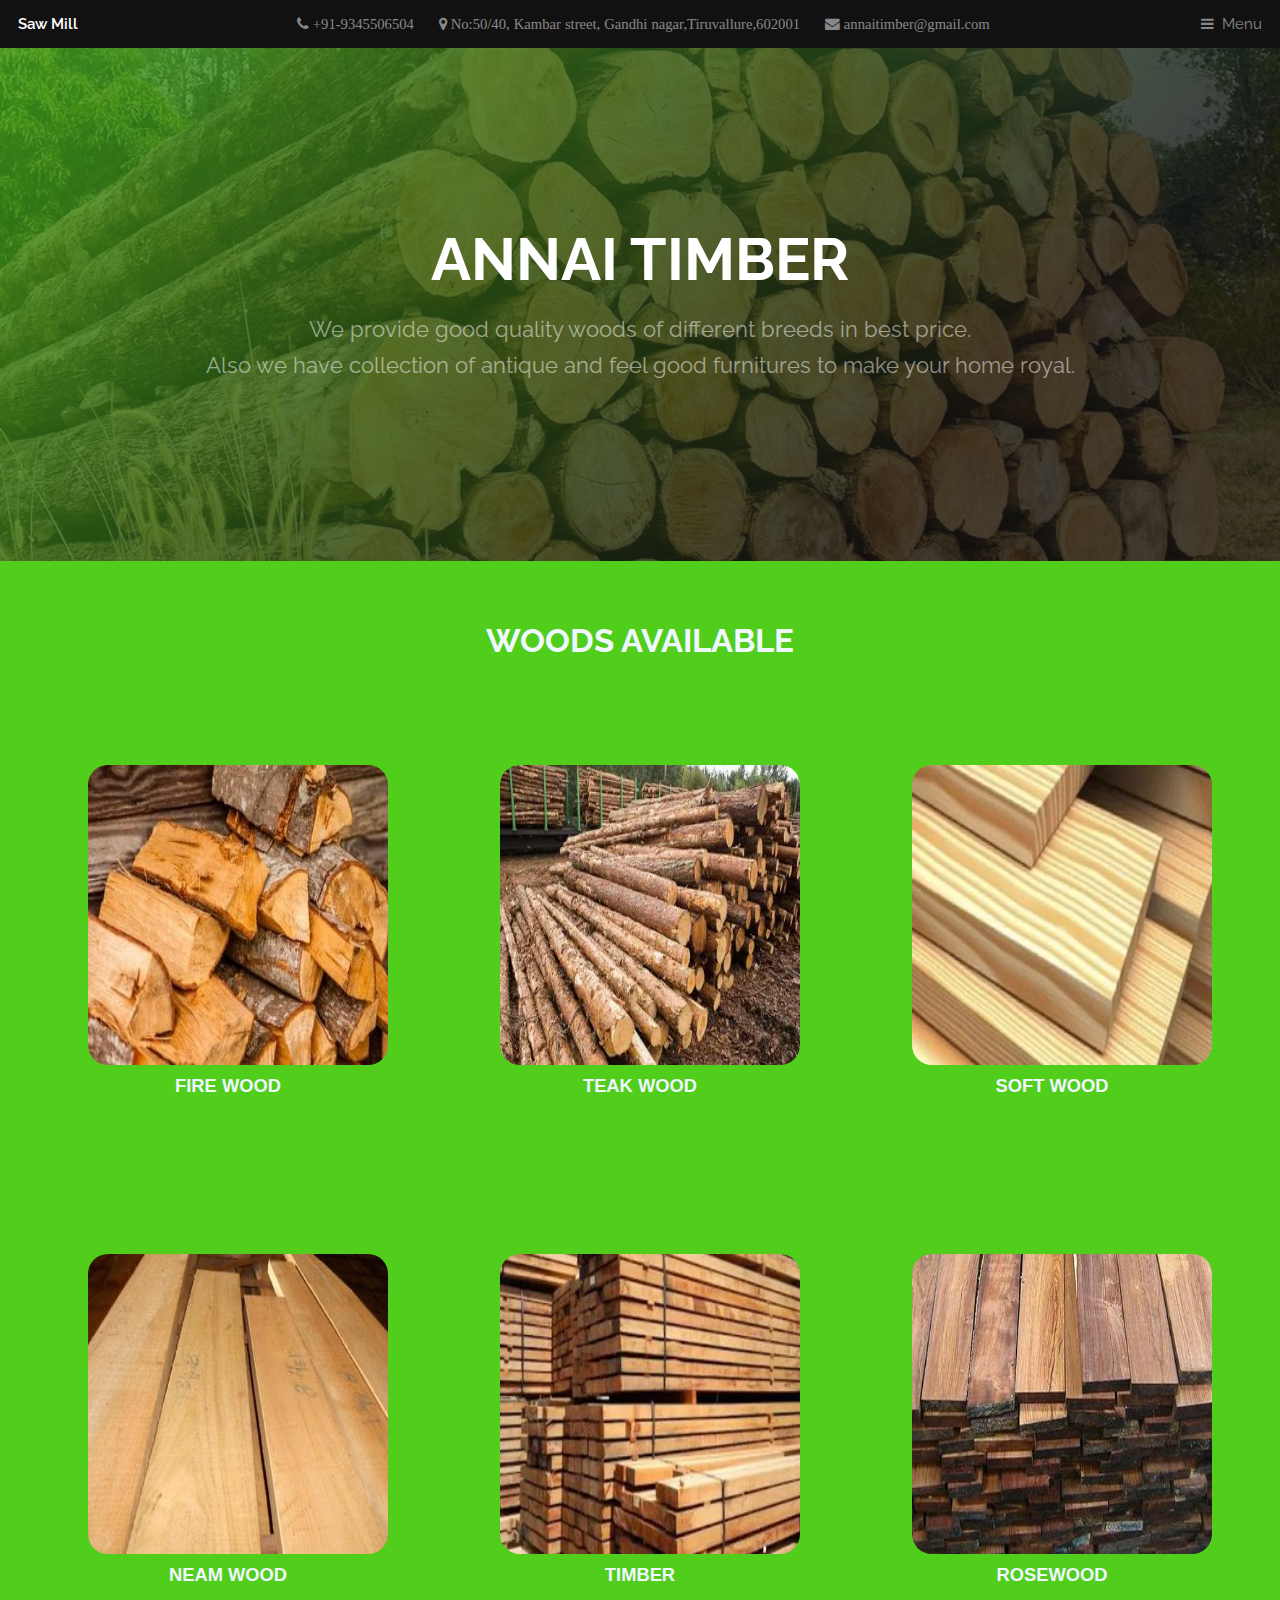
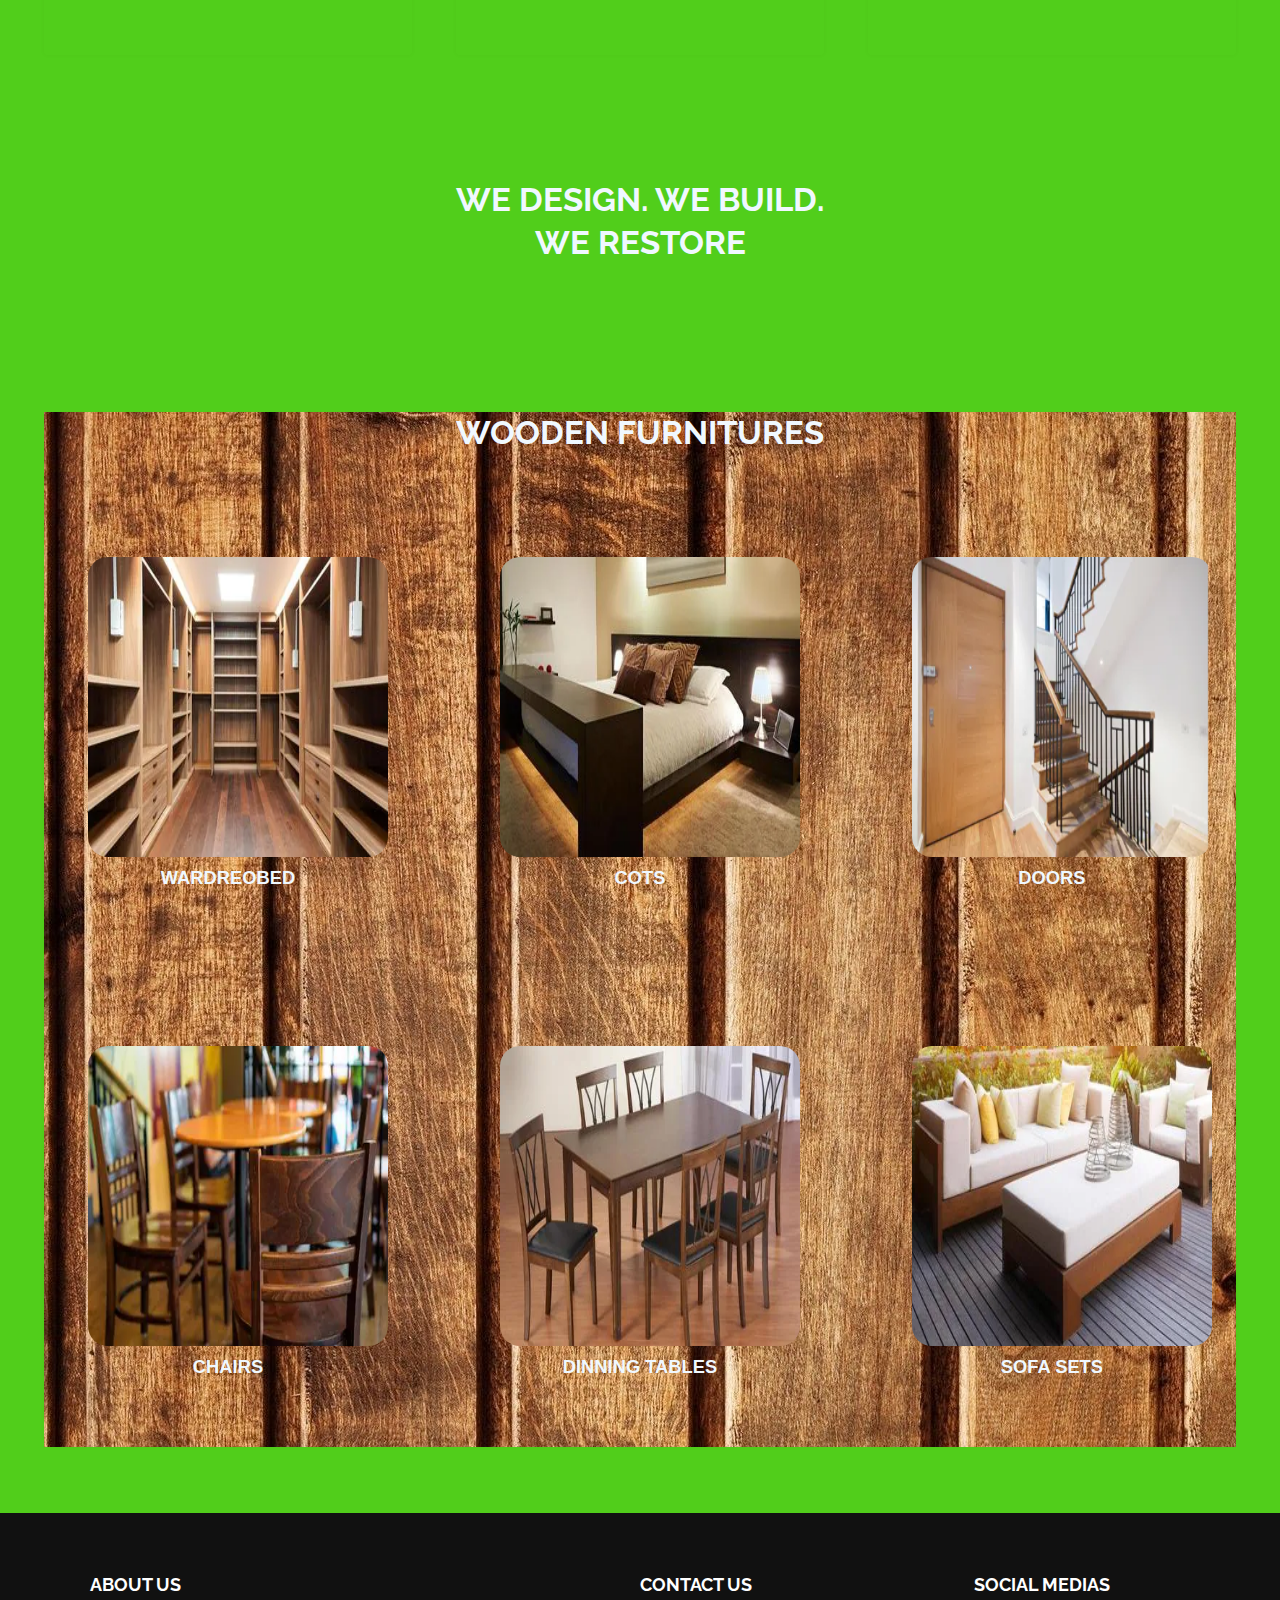
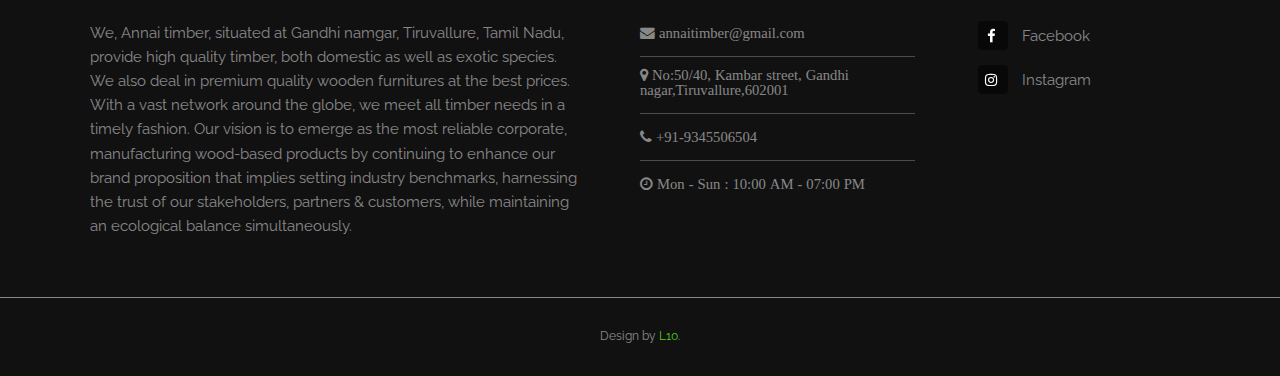
<file: index.html>
<!DOCTYPE HTML>
<html><head><title>Annai Timber</title><meta charset="utf-8"><meta name="robots" content="index, follow, max-image-preview:large, max-snippet:-1, max-video-preview:-1"><meta name="viewport" content="width=device-width, initial-scale=1, user-scalable=no"><meta name="description" content=""><meta name="keywords" content=""><link rel="stylesheet" href="assets/css/main.css"></head><body class="is-preload">

		<!-- Header -->
			<header id="header"><a class="logo" href="index.html">Saw Mill</a>
				<ul class="details">
					<li><i class="fa fa-envelope"> annaitimber@gmail.com</i></li>
					<li><i class="fa fa-map-marker">  No:50/40, Kambar street, Gandhi    nagar,Tiruvallure,602001</i> </li>
					<li><i class="fa fa-phone"> +91-9345506504</i></li>
									</ul>
				<nav><a href="#menu">Menu</a>
				</nav></header><!-- Nav --><nav id="menu"><ul class="links"><li><a href="index.html">Home</a></li>
					<li><a href="elements.html">Gallery</a></li>
					<li><a href="generic.html">Contact Us</a></li>
				</ul></nav><!-- Banner --><section id="banner"><div class="inner">
					<h1 style="font-weight: bold; font-style:inherit;">ANNAI TIMBER</h1>
					<p>We provide good quality woods of different breeds in best price. <br>
                     Also we have collection of antique and feel good furnitures to make your home royal. 
									</p>
				
				</div>
				<!-- <img  src="images/woodpulp.jpg"></img> -->
			</section><!-- Highlights --><section class="wrapperNew"><div class="innerWood">
					<header class="special"><h2 style="font-weight: bold; color: aliceblue;">Woods Available</h2>
											</header><div class="highlights">
						<section><div class="content">
									<span><img class="label" height="300" width="300" style="border-radius: 20px;" src="images/Firewood1.jpg" alt=""></span>
									<h3 style="font-family: sans-serif; font-weight: bold;color: aliceblue;text-align: center;">Fire Wood</h3>
							
							</div>
						</section><section><div class="content">
								<!-- <header> -->
									<span><img class="label" height="300" width="300" style="border-radius: 20px;" src="images/Teakwood.jpg" alt=""></span>
									<h3 style="font-family: sans-serif; font-weight: bold;color: aliceblue;text-align: center;">Teak Wood</h3>
									<!-- <a href="#" class="icon fa-files-o"><span class="label">Icon</span></a> -->
									<!-- <h3>Ante sem integer</h3> -->
								<!-- </header> -->
								<!-- <p>Nunc lacinia ante nunc ac lobortis ipsum. Interdum adipiscing gravida odio porttitor sem non mi integer non faucibus.</p> -->
							</div>
						</section><section><div class="content">
								<!-- <header> -->
									<span><img height="300" width="300" style="border-radius: 20px;" src="images/softwood1.jpg" alt=""></span>
									<h3 style="font-family: sans-serif; font-weight: bold;color: aliceblue;text-align: center;">Soft Wood</h3>
									<!-- <a href="#" class="icon fa-floppy-o"><span class="label">Icon</span></a> -->
									<!-- <h3>Ipsum consequat</h3> -->
								<!-- </header> -->
								<!-- <p>Nunc lacinia ante nunc ac lobortis ipsum. Interdum adipiscing gravida odio porttitor sem non mi integer non faucibus.</p> -->
							</div>
						</section><section><div class="content">
								<!-- <header> -->
									<span><img class="label" height="300" width="300" style="border-radius: 20px;" src="images/Neamwood1.jpg" alt=""></span>
									<h3 style="font-family: sans-serif; font-weight: bold;color: aliceblue;text-align: center;">Neam Wood</h3>
									<!-- <h3>Interdum gravida</h3> -->
								<!-- </header> -->
								<!-- <p>Nunc lacinia ante nunc ac lobortis ipsum. Interdum adipiscing gravida odio porttitor sem non mi integer non faucibus.</p> -->
							</div>
						</section><section><div class="content">
								<!-- <header> -->
									<span><img class="label" height="300" width="300" style="border-radius: 20px;" src="images/timber1.jpg" alt=""></span>
									<h3 style="font-family: sans-serif; font-weight: bold;color: aliceblue;text-align: center;">Timber</h3>
									
							</div>
						</section><section><div class="content">
								<!-- <header> -->
									<span><img class="label" height="300" width="300" style="border-radius: 20px;" src="images/rosewood1.jpg" alt=""></span>
									<h3 style="font-family: sans-serif; font-weight: bold;color: aliceblue;text-align: center;">rosewood</h3>
																</div>
						</section></div>
				</div>
			</section><!-- CTA --><section id="cta" class="wrapper">
				
				<header class="special"><h2 style="font-weight: bold; color: aliceblue;">We Design. We Build. <br>
					We Restore</h2>
</header>
			</section><!-- Testimonials -->
			<section class="wrapperNew">
				<div class="innerNew">
					<header class="special"><h2 style="font-weight: bold; color: aliceblue;">WOODEN FURNITURES</h2>
											</header><div class="testimonials">
						<section><div class="content">
							<span><img class="label" height="300" width="300" style="border-radius: 20px;" src="images/wood4.jpg" alt=""></span>
							<h3 style="font-family: sans-serif; font-weight: bold;color: aliceblue;text-align: center;">Wardreobed</h3>
								
								
							</div>
						</section><section><div class="content">
								
								<span><img class="label" height="300" width="300" style="border-radius: 20px;" src="images/wood5.jpg" alt=""></span>
								<h3 style="font-family: sans-serif; font-weight: bold;color: aliceblue;text-align: center;">Cots</h3>
							</div>
						</section><section><div class="content">
								
								<span><img class="label" style="border-radius: 20px;" height="300" width="300" src="images/wood6.jpg" alt="">
								
								</span>
								<h3 style="font-family: sans-serif; font-weight: bold;color: aliceblue;text-align: center;">Doors</h3>
							</div>
						</section>
						<section><div class="content">
							
							<span><img class="label" height="300" width="300" style="border-radius: 20px;" src="images/dinning1.jpg" alt=""></span>
							<h3 style="font-family: sans-serif; font-weight: bold;color: aliceblue;text-align: center;">Chairs</h3>
						</div>
					</section>
					<section><div class="content">
						
						<span><img class="label" height="300" width="300" style="border-radius: 20px;" src="images/dinning.jpg" alt=""></span>
						<h3 style="font-family: sans-serif; font-weight: bold;color: aliceblue;text-align: center;">Dinning Tables</h3>
					</div>
				</section>
				<section><div class="content">
					
					<span><img class="label" height="300" width="300" style="border-radius: 20px;" src="images/sofa.jpg" alt=""></span>
					<h3 style="font-family: sans-serif; font-weight: bold;color: aliceblue;text-align: center;">Sofa Sets</h3>
				</div>
			</section></div>
				</div>
			</section><!-- Footer --><footer id="footer"><div class="inner">
					<div class="content">
						<section><h3 style="font-weight: bold;">About Us</h3>
							<p>We, Annai timber, situated at Gandhi namgar, Tiruvallure, Tamil Nadu, provide high quality timber, both domestic as well as exotic species. We also deal in premium quality wooden furnitures at the best prices. With a vast network around the globe, we meet all timber needs in a timely fashion. Our vision is to emerge as the most reliable corporate, manufacturing wood-based products by continuing to enhance our brand proposition that implies setting industry benchmarks, harnessing the trust of our stakeholders, partners & customers, while maintaining an ecological balance simultaneously.</p>
						</section><section><h3 style="font-weight: bold;">Contact Us</h3>
							<ul class="alt">
								<li><i class="fa fa-envelope"> annaitimber@gmail.com</i></li>
								<li><i class="fa fa-map-marker">  No:50/40, Kambar street, Gandhi    nagar,Tiruvallure,602001</i> </li>
								<li><i class="fa fa-phone"> +91-9345506504</i></li>
								<li><i class="fa fa-clock-o"> Mon - Sun : 10:00 AM - 07:00 PM</i></li>
							</ul></section><section><h3 style="font-weight: bold;">Social Medias</h3>
							<ul class="plain">
								<li><a href="#"><i class="icon fa-facebook">&nbsp;</i>Facebook</a></li>
								<li><a href="#"><i class="icon fa-instagram">&nbsp;</i>Instagram</a></li>
							</ul></section></div>
				</div>
			</footer><div id="copyright " class="copyright">
			Design by <a href="https://templated.co/">L10</a>.
		</div>

		<!-- Scripts -->
			<script src="assets/js/jquery.min.js"></script><script src="assets/js/browser.min.js"></script><script src="assets/js/breakpoints.min.js"></script><script src="assets/js/util.js"></script><script src="assets/js/main.js"></script></body></html>
</file>
<file: assets/css/main.css>
@import url(font-awesome.min.css);
@import url("https://fonts.googleapis.com/css?family=Raleway:200,300,400,500,600");
/*
	Industrious by TEMPLATED
	templated.co @templatedco
	Released for free under the Creative Commons Attribution 3.0 license (templated.co/license)
*/
/* Basic */
@-ms-viewport {
  width: device-width; }
body {
  -ms-overflow-style: scrollbar; }

@media screen and (max-width: 480px) {
  html, body {
    min-width: 320px; } }
html {
  box-sizing: border-box; }

*, *:before, *:after {
  box-sizing: inherit; }

.image.fit img {
  height: auto;
}

body {
  background: #ffffff; }
  body.is-preload *, body.is-preload *:before, body.is-preload *:after {
    -moz-animation: none !important;
    -webkit-animation: none !important;
    -ms-animation: none !important;
    animation: none !important;
    -moz-transition: none !important;
    -webkit-transition: none !important;
    -ms-transition: none !important;
    transition: none !important; }

html, body, div, span, applet, object,
iframe, h1, h2, h3, h4, h5, h6, p, blockquote,
pre, a, abbr, acronym, address, big, cite,
code, del, dfn, em, img, ins, kbd, q, s, samp,
small, strike, strong, sub, sup, tt, var, b,
u, i, center, dl, dt, dd, ol, ul, li, fieldset,
form, label, legend, table, caption, tbody,
tfoot, thead, tr, th, td, article, aside,
canvas, details, embed, figure, figcaption,
footer, header, hgroup, menu, nav, output, ruby,
section, summary, time, mark, audio, video {
  margin: 0;
  padding: 0;
  border: 0;
  font-size: 100%;
  font: inherit;
  vertical-align: baseline; }

article, aside, details, figcaption, figure,
footer, header, hgroup, menu, nav, section {
  display: block; }

body {
  line-height: 1; }

ol, ul {
  list-style: none; }

blockquote, q {
  quotes: none; }
  blockquote:before, blockquote:after, q:before, q:after {
    content: '';
    content: none; }

table {
  border-collapse: collapse;
  border-spacing: 0; }

body {
  -webkit-text-size-adjust: none; }

mark {
  background-color: transparent;
  color: inherit; }

input::-moz-focus-inner {
  border: 0;
  padding: 0; }

input, select, textarea {
  -moz-appearance: none;
  -webkit-appearance: none;
  -ms-appearance: none;
  appearance: none; }

/* Typography */
html {
  font-size: 13pt; }
  @media screen and (max-width: 1680px) {
    html {
      font-size: 11pt; } }
  @media screen and (max-width: 980px) {
    html {
      font-size: 12pt; } }
  @media screen and (max-width: 480px) {
    html {
      font-size: 11pt; } }

body {
  background-color: #ffffff;
  color: #444444; }

body, input, select, textarea {
  font-family: "Raleway", Arial, Helvetica, sans-serif;
  font-weight: 400;
  font-size: 1rem;
  line-height: 1.65; }

a {
  -moz-transition: color 0.2s ease-in-out;
  -webkit-transition: color 0.2s ease-in-out;
  -ms-transition: color 0.2s ease-in-out;
  transition: color 0.2s ease-in-out;
  text-decoration: underline; }
  a:hover {
    text-decoration: none; }

strong, b {
  font-weight: 600; }

em, i {
  font-style: italic; }

p {
  margin: 0 0 2rem 0; }

header.special {
  text-align: center;
  margin-bottom: 4rem; }
  header.special p {
    max-width: 75%;
    margin-left: auto;
    margin-right: auto; }

h1, h2, h3, h4, h5, h6 {
  font-weight: 300;
  line-height: 1.5;
  text-transform: uppercase;
  margin: 0 0 1.5rem 0; }
  h1 a, h2 a, h3 a, h4 a, h5 a, h6 a {
    color: inherit;
    text-decoration: none; }

h1 {
  font-size: 3rem;
  line-height: 1.2; }

h2 {
  font-size: 2.25rem;
  line-height: 1.3; }

h3 {
  font-size: 1.25rem; }

h4 {
  font-size: 1rem; }

h5 {
  font-size: 0.9rem; }

h6 {
  font-size: 0.7rem; }

@media screen and (max-width: 736px) {
  h1 {
    font-size: 2.75rem;
    line-height: 1.3; }

  h2 {
    font-size: 1.75rem;
    line-height: 1.5; }

  h3 {
    font-size: 1.25rem; } }
sub {
  font-size: 0.8rem;
  position: relative;
  top: 0.5rem; }

sup {
  font-size: 0.8rem;
  position: relative;
  top: -0.5rem; }

blockquote {
  border-left: solid 0.5rem;
  font-style: italic;
  margin: 0 0 2rem 0;
  padding: 1rem 0 1rem 2rem; }

code {
  border-radius: 4px;
  border: solid 1px;
  font-family: "Courier New", monospace;
  font-size: 0.9rem;
  margin: 0 0.25rem;
  padding: 0.25rem 0.65rem; }

pre {
  -webkit-overflow-scrolling: touch;
  font-family: "Courier New", monospace;
  font-size: 0.9rem;
  margin: 0 0 2rem 0; }
  pre code {
    display: block;
    line-height: 1.75;
    padding: 1rem 1.5rem;
    overflow-x: auto; }

hr {
  border: 0;
  border-bottom: solid 1px;
  margin: 2rem 0; }
  hr.major {
    margin: 4rem 0; }

input, select, textarea {
  color: #555555; }

a {
  color: #51ce1b; }

strong, b {
  color: #555555; }

h1, h2, h3, h4, h5, h6 {
  color: #555555; }

blockquote {
  border-left-color: rgba(0, 0, 0, 0.25); }

code {
  background: rgba(0, 0, 0, 0.075);
  border-color: rgba(0, 0, 0, 0.25); }

hr {
  border-bottom-color: rgba(0, 0, 0, 0.25); }

/* Inner */
.inner {
  margin: 0 auto;
  /* background-image:url("../../images/wall1.jpg") ; */
  width: 75rem;
  max-width: calc(100% - 6rem); }
  @media screen and (max-width: 480px) {
    .inner {
      max-width: calc(100% - 3rem); } }
/* v */
.innerWood {
  margin: 0 auto;
  /* background-image:url("../../images/backwood.jpg") ; */
  width: 92rem;
  max-width: calc(100% - 6rem); }
  @media screen and (max-width: 480px) {
    .innerWood {
      max-width: calc(100% - 3rem); } }

/* Inner */
.innerNew {
  margin: 0 auto;
  background-image:url("../../images/wall1.jpg") ;
  width: 92rem;
  max-width: calc(100% - 6rem); }
  @media screen and (max-width: 480px) {
    .innerNew {
      max-width: calc(100% - 3rem); } }

/* Button */
input[type="submit"],
input[type="reset"],
input[type="button"],
button,
.button {
  -moz-appearance: none;
  -webkit-appearance: none;
  -ms-appearance: none;
  appearance: none;
  -moz-transition: background-color 0.2s ease-in-out, box-shadow 0.2s ease-in-out, color 0.2s ease-in-out;
  -webkit-transition: background-color 0.2s ease-in-out, box-shadow 0.2s ease-in-out, color 0.2s ease-in-out;
  -ms-transition: background-color 0.2s ease-in-out, box-shadow 0.2s ease-in-out, color 0.2s ease-in-out;
  transition: background-color 0.2s ease-in-out, box-shadow 0.2s ease-in-out, color 0.2s ease-in-out;
  border: 0;
  border-radius: 4px;
  cursor: pointer;
  display: inline-block;
  font-weight: 600;
  height: 3.25rem;
  line-height: 3.25rem;
  padding: 0 1.75rem;
  text-align: center;
  text-decoration: none;
  white-space: nowrap; }
  input[type="submit"].small,
  input[type="reset"].small,
  input[type="button"].small,
  button.small,
  .button.small {
    font-size: 0.8rem;
    height: 2.4375rem;
    line-height: 2.4375rem;
    padding: 0 1.25rem; }
  input[type="submit"].large,
  input[type="reset"].large,
  input[type="button"].large,
  button.large,
  .button.large {
    font-size: 1.35rem;
    height: 4.0625rem;
    line-height: 4.0625rem;
    padding: 0 2rem; }
  input[type="submit"].wide,
  input[type="reset"].wide,
  input[type="button"].wide,
  button.wide,
  .button.wide {
    min-width: 13rem; }
  input[type="submit"].icon:before,
  input[type="reset"].icon:before,
  input[type="button"].icon:before,
  button.icon:before,
  .button.icon:before {
    margin-right: 0.5rem; }
  input[type="submit"].fit,
  input[type="reset"].fit,
  input[type="button"].fit,
  button.fit,
  .button.fit {
    width: 100%; }
  input[type="submit"].disabled, input[type="submit"]:disabled,
  input[type="reset"].disabled,
  input[type="reset"]:disabled,
  input[type="button"].disabled,
  input[type="button"]:disabled,
  button.disabled,
  button:disabled,
  .button.disabled,
  .button:disabled {
    pointer-events: none;
    opacity: 0.25; }

input[type="submit"],
input[type="reset"],
input[type="button"],
button,
.button {
  background-color: transparent;
  box-shadow: inset 0 0 0 1px #555555;
  color: #555555 !important; }
  input[type="submit"]:hover,
  input[type="reset"]:hover,
  input[type="button"]:hover,
  button:hover,
  .button:hover {
    box-shadow: inset 0 0 0 1px #51ce1b;
    color: #51ce1b !important; }
    input[type="submit"]:hover:active,
    input[type="reset"]:hover:active,
    input[type="button"]:hover:active,
    button:hover:active,
    .button:hover:active {
      background-color: rgba(206, 27, 40, 0.25); }
  input[type="submit"].primary,
  input[type="reset"].primary,
  input[type="button"].primary,
  button.primary,
  .button.primary {
    box-shadow: none;
    background-color: #51ce1b;
    color: #ffffff !important; }
    input[type="submit"].primary:hover,
    input[type="reset"].primary:hover,
    input[type="button"].primary:hover,
    button.primary:hover,
    .button.primary:hover {
      background-color: #51ce1b;
      box-shadow: none; }
      input[type="submit"].primary:hover:active,
      input[type="reset"].primary:hover:active,
      input[type="button"].primary:hover:active,
      button.primary:hover:active,
      .button.primary:hover:active {
        background-color: #b71824; }

/* Form */
form {
  margin: 0 0 2rem 0; }

input[type="text"],
input[type="number"],
input[type="password"],
input[type="email"],
input[type="tel"],
input[type="search"],
input[type="url"],
select,
textarea {
  -moz-appearance: none;
  -webkit-appearance: none;
  -ms-appearance: none;
  appearance: none;
  border-radius: 4px;
  border: none;
  border: solid 1px;
  color: inherit;
  display: block;
  outline: 0;
  padding: 0 1rem;
  text-decoration: none;
  width: 100%; }
  input[type="text"]:invalid,
  input[type="number"]:invalid,
  input[type="password"]:invalid,
  input[type="email"]:invalid,
  input[type="tel"]:invalid,
  input[type="search"]:invalid,
  input[type="url"]:invalid,
  select:invalid,
  textarea:invalid {
    box-shadow: none; }

label {
  display: block;
  font-size: 1rem;
  font-weight: 600;
  margin: 0 0 1rem 0; }

input[type="text"],
input[type="number"],
input[type="password"],
input[type="email"],
input[type="tel"],
input[type="search"],
input[type="url"] {
  height: 3.25rem; }

select {
  background-size: 1.25rem;
  background-repeat: no-repeat;
  background-position: calc(100% - 1rem) center;
  height: 3.25rem;
  padding-right: 3.25rem;
  text-overflow: ellipsis; }
  select:focus::-ms-value {
    background-color: transparent; }
  select::-ms-expand {
    display: none; }

textarea {
  padding: 0.75rem 1rem; }

input[type="checkbox"],
input[type="radio"] {
  -moz-appearance: none;
  -webkit-appearance: none;
  -ms-appearance: none;
  appearance: none;
  display: block;
  float: left;
  margin-right: -2rem;
  opacity: 0;
  width: 1rem;
  z-index: -1; }
  input[type="checkbox"] + label,
  input[type="radio"] + label {
    text-decoration: none;
    cursor: pointer;
    display: inline-block;
    font-size: 1rem;
    font-weight: 400;
    padding-left: 2.825rem;
    padding-right: 0.875rem;
    position: relative; }
    input[type="checkbox"] + label:before,
    input[type="radio"] + label:before {
      -moz-osx-font-smoothing: grayscale;
      -webkit-font-smoothing: antialiased;
      font-family: FontAwesome;
      font-style: normal;
      font-weight: normal;
      text-transform: none !important; }
    input[type="checkbox"] + label:before,
    input[type="radio"] + label:before {
      border-radius: 4px;
      border: solid 1px;
      content: '';
      display: inline-block;
      height: 1.95rem;
      left: 0;
      line-height: 1.86875rem;
      position: absolute;
      text-align: center;
      top: -0.1625rem;
      width: 1.95rem; }
  input[type="checkbox"]:checked + label:before,
  input[type="radio"]:checked + label:before {
    content: '\f00c'; }

input[type="checkbox"] + label:before {
  border-radius: 4px; }

input[type="radio"] + label:before {
  border-radius: 100%; }

::-webkit-input-placeholder {
  opacity: 1.0; }

:-moz-placeholder {
  opacity: 1.0; }

::-moz-placeholder {
  opacity: 1.0; }

:-ms-input-placeholder {
  opacity: 1.0; }

label {
  color: #555555; }

input[type="text"],
input[type="number"],
input[type="password"],
input[type="email"],
input[type="tel"],
input[type="search"],
input[type="url"],
select,
textarea {
  background-color: rgba(0, 0, 0, 0.075);
  border-color: rgba(0, 0, 0, 0.25); }
  input[type="text"]:focus,
  input[type="number"]:focus,
  input[type="password"]:focus,
  input[type="email"]:focus,
  input[type="tel"]:focus,
  input[type="search"]:focus,
  input[type="url"]:focus,
  select:focus,
  textarea:focus {
    border-color: #51ce1b;
    box-shadow: 0 0 0 1px #51ce1b; }

select {
  background-image: url("data:image/svg+xml;charset=utf8,%3Csvg xmlns='http://www.w3.org/2000/svg' width='40' height='40' preserveAspectRatio='none' viewBox='0 0 40 40'%3E%3Cpath d='M9.4,12.3l10.4,10.4l10.4-10.4c0.2-0.2,0.5-0.4,0.9-0.4c0.3,0,0.6,0.1,0.9,0.4l3.3,3.3c0.2,0.2,0.4,0.5,0.4,0.9 c0,0.4-0.1,0.6-0.4,0.9L20.7,31.9c-0.2,0.2-0.5,0.4-0.9,0.4c-0.3,0-0.6-0.1-0.9-0.4L4.3,17.3c-0.2-0.2-0.4-0.5-0.4-0.9 c0-0.4,0.1-0.6,0.4-0.9l3.3-3.3c0.2-0.2,0.5-0.4,0.9-0.4S9.1,12.1,9.4,12.3z' fill='rgba(0, 0, 0, 0.25)' /%3E%3C/svg%3E"); }
  select option {
    color: #444444;
    background-color: #ffffff; }

input[type="checkbox"] + label,
input[type="radio"] + label {
  color: #444444; }
  input[type="checkbox"] + label:before,
  input[type="radio"] + label:before {
    background: rgba(0, 0, 0, 0.075);
    border-color: rgba(0, 0, 0, 0.25); }
input[type="checkbox"]:checked + label:before,
input[type="radio"]:checked + label:before {
  background-color: #51ce1b;
  border-color: #51ce1b;
  color: #ffffff; }
input[type="checkbox"]:focus + label:before,
input[type="radio"]:focus + label:before {
  border-color: #51ce1b;
  box-shadow: 0 0 0 1px #51ce1b; }

::-webkit-input-placeholder {
  color: #bbbbbb !important; }

:-moz-placeholder {
  color: #bbbbbb !important; }

::-moz-placeholder {
  color: #bbbbbb !important; }

:-ms-input-placeholder {
  color: #bbbbbb !important; }

/* List */
ol {
  list-style: decimal;
  margin: 0 0 2rem 0;
  padding-left: 1.25rem; }
  ol li {
    padding-left: 0.25rem; }

ul {
  list-style: disc;
  margin: 0 0 2rem 0;
  padding-left: 1rem; }
  ul li {
    padding-left: 0.325rem; }
  ul.plain {
    list-style: none;
    padding-left: 0; }
    ul.plain li {
      margin-bottom: 1rem; }
      ul.plain li .icon {
        border-radius: 4px;
        color: #ffffff;
        display: inline-block;
        margin-right: 1rem;
        text-align: center;
        width: 2rem;
        height: 2rem;
        line-height: 2rem;
        background: rgba(0, 0, 0, 0.5); }
  ul.alt {
    list-style: none;
    padding-left: 0; }
    ul.alt li {
      border-top: solid 1px;
      padding: 0.75rem 0; }
      ul.alt li:first-child {
        border-top: 0;
        padding-top: 0; }
      ul.alt li:last-child {
        padding-bottom: 0; }

dl {
  margin: 0 0 2rem 0; }
  dl dt {
    display: block;
    font-weight: 600;
    margin: 0 0 1rem 0; }
  dl dd {
    margin-left: 1.5rem; }

ul.alt li {
  border-top-color: rgba(0, 0, 0, 0.25); }

/* Table */
.table-wrapper {
  -webkit-overflow-scrolling: touch;
  overflow-x: auto; }

table {
  margin: 0 0 2rem 0;
  width: 100%; }
  table tbody tr {
    border: solid 1px;
    border-left: 0;
    border-right: 0; }
  table td {
    padding: 0.75rem 0.75rem; }
  table th {
    font-size: 0.9rem;
    font-weight: 600;
    padding: 0 0.75rem 0.75rem 0.75rem;
    text-align: left; }
  table thead {
    border-bottom: solid 2px; }
  table tfoot {
    border-top: solid 2px; }
  table.alt {
    border-collapse: separate; }
    table.alt tbody tr td {
      border: solid 1px;
      border-left-width: 0;
      border-top-width: 0; }
      table.alt tbody tr td:first-child {
        border-left-width: 1px; }
    table.alt tbody tr:first-child td {
      border-top-width: 1px; }
    table.alt thead {
      border-bottom: 0; }
    table.alt tfoot {
      border-top: 0; }

table tbody tr {
  border-color: rgba(0, 0, 0, 0.25); }
  table tbody tr:nth-child(2n + 1) {
    background-color: rgba(0, 0, 0, 0.075); }
table th {
  color: #555555; }
table thead {
  border-bottom-color: rgba(0, 0, 0, 0.25); }
table tfoot {
  border-top-color: rgba(0, 0, 0, 0.25); }
table.alt tbody tr td {
  border-color: rgba(0, 0, 0, 0.25); }

  .details {
    text-decoration: none;
display: center;
/* padding: 3rem 2rem; */

  }
  .details li{
    display: inline;
    margin-right: 20px;
    margin-top: 2rem;
    float: right;
  }
/* Highlights */
.highlights {
  width: 100%;
  margin: 2.5rem 0;
  display: -moz-flex;
  display: -webkit-flex;
  display: -ms-flex;
  display: flex;
  -moz-flex-wrap: wrap;
  -webkit-flex-wrap: wrap;
  -ms-flex-wrap: wrap;
  flex-wrap: wrap;
  -moz-align-items: -moz-stretch;
  -webkit-align-items: -webkit-stretch;
  -ms-align-items: -ms-stretch;
  align-items: stretch; }
  .highlights > * {
    -moz-flex-shrink: 1;
    -webkit-flex-shrink: 1;
    -ms-flex-shrink: 1;
    flex-shrink: 1;
    -moz-flex-grow: 0;
    -webkit-flex-grow: 0;
    -ms-flex-grow: 0;
    flex-grow: 0; }
  .highlights > * {
    width: 33.3333333333%; }
  .highlights > * {
    padding: 1.5rem;
    width: calc(33.3333333333% + 1rem); }
  .highlights > :nth-child(-n + 3) {
    padding-top: 0; }
  .highlights > :nth-last-child(-n + 3) {
    padding-bottom: 0; }
  .highlights > :nth-child(3n + 1) {
    padding-left: 0; }
  .highlights > :nth-child(3n) {
    padding-right: 0; }
  .highlights > :nth-child(3n + 1),
  .highlights > :nth-child(3n) {
    width: calc(33.3333333333% + -0.5rem); }
  .highlights .content {
    border-radius: 4px;
    height: 100%;
    padding: 3rem;
    text-align: center; }
    .highlights .content .icon {
      font-size: 5rem; }
  .highlights > div > :last-child {
    margin-bottom: 0; }
  @media screen and (max-width: 980px) {
    .highlights > * {
      width: 50%; }
    .highlights > * {
      padding: 1rem;
      width: calc(33.3333333333% + 0.6666666667rem); }
    .highlights > :nth-child(-n + 3) {
      padding-top: 1rem; }
    .highlights > :nth-last-child(-n + 3) {
      padding-bottom: 1rem; }
    .highlights > :nth-child(3n + 1) {
      padding-left: 1rem; }
    .highlights > :nth-child(3n) {
      padding-right: 1rem; }
    .highlights > :nth-child(3n + 1),
    .highlights > :nth-child(3n) {
      padding: 1rem;
      width: calc(50% + 1rem); }
    .highlights > * {
      padding: 1rem;
      width: calc(50% + 1rem); }
    .highlights > :nth-child(-n + 2) {
      padding-top: 0; }
    .highlights > :nth-last-child(-n + 2) {
      padding-bottom: 0; }
    .highlights > :nth-child(2n + 1) {
      padding-left: 0; }
    .highlights > :nth-child(2n) {
      padding-right: 0; }
    .highlights > :nth-child(2n + 1),
    .highlights > :nth-child(2n) {
      width: calc(50% + 0rem); }
    .highlights .content {
      padding: 2rem; } }
  @media screen and (max-width: 736px) {
    .highlights > * {
      width: 100%; }
    .highlights > * {
      padding: 1rem;
      width: calc(33.3333333333% + 0.6666666667rem); }
    .highlights > :nth-child(-n + 3) {
      padding-top: 1rem; }
    .highlights > :nth-last-child(-n + 3) {
      padding-bottom: 1rem; }
    .highlights > :nth-child(3n + 1) {
      padding-left: 1rem; }
    .highlights > :nth-child(3n) {
      padding-right: 1rem; }
    .highlights > :nth-child(3n + 1),
    .highlights > :nth-child(3n) {
      padding: 1rem;
      width: calc(100% + 2rem); }
    .highlights > * {
      padding: 1rem;
      width: calc(50% + 1rem); }
    .highlights > :nth-child(-n + 2) {
      padding-top: 1rem; }
    .highlights > :nth-last-child(-n + 2) {
      padding-bottom: 1rem; }
    .highlights > :nth-child(2n + 1) {
      padding-left: 1rem; }
    .highlights > :nth-child(2n) {
      padding-right: 1rem; }
    .highlights > :nth-child(2n + 1),
    .highlights > :nth-child(2n) {
      padding: 1rem;
      width: calc(100% + 2rem); }
    .highlights > * {
      padding: 1rem;
      width: calc(100% + 2rem); }
    .highlights > :nth-child(-n + 1) {
      padding-top: 0; }
    .highlights > :nth-last-child(-n + 1) {
      padding-bottom: 0; }
    .highlights > :nth-child(1n + 1) {
      padding-left: 0; }
    .highlights > :nth-child(1n) {
      padding-right: 0; }
    .highlights > :nth-child(1n + 1),
    .highlights > :nth-child(1n) {
      width: calc(100% + 1rem); } }

.highlights .content {
  /* background: #ffffff; */
  box-shadow: 0px 0px 4px 1px rgba(0, 0, 0, 0.025); }

/* Testimonials */
.testimonials {
  margin: 2.5rem 0;
  /* background-image: url("../../images/wall1.jpg"); */
  width: 100%;
  display: -moz-flex;
  display: -webkit-flex;
  display: -ms-flex;
  display: flex;
  -moz-flex-wrap: wrap;
  -webkit-flex-wrap: wrap;
  -ms-flex-wrap: wrap;
  flex-wrap: wrap;
  -moz-align-items: -moz-stretch;
  -webkit-align-items: -webkit-stretch;
  -ms-align-items: -ms-stretch;
  align-items: stretch; }
  .testimonials > * {
    -moz-flex-shrink: 1;
    -webkit-flex-shrink: 1;
    -ms-flex-shrink: 1;
    flex-shrink: 1;
    -moz-flex-grow: 0;
    -webkit-flex-grow: 0;
    -ms-flex-grow: 0;
    flex-grow: 0; }
  .testimonials > * {
    width: 33.3333333333%; }
  .testimonials > * {
    padding: 1.5rem;
    width: calc(33.3333333333% + 1rem); }
  .testimonials > :nth-child(-n + 3) {
    padding-top: 0; }
  .testimonials > :nth-last-child(-n + 3) {
    padding-bottom: 0; }
  .testimonials > :nth-child(3n + 1) {
    padding-left: 0; }
  .testimonials > :nth-child(3n) {
    padding-right: 0; }
  .testimonials > :nth-child(3n + 1),
  .testimonials > :nth-child(3n) {
    width: calc(33.3333333333% + -0.5rem); }
  .testimonials .content {
    border-radius: 14px;
    height: 100%;
    padding: 3rem; }
    .testimonials .content .author {
      display: -moz-flex;
      display: -webkit-flex;
      display: -ms-flex;
      display: flex;
      -moz-align-items: center;
      -webkit-align-items: center;
      -ms-align-items: center;
      align-items: center; }
      .testimonials .content .author blockquote {
        margin: 0; }
      .testimonials .content .author .image {
        margin-right: 2rem;
        width: 20%; }
        .testimonials .content .author .image img {
          border-radius: 100%;
          max-width: 100%; }
    .testimonials .content .credit {
      font-size: 0.75rem; }
    .testimonials .content p:last-child {
      margin: 0; }
  .testimonials > div > :last-child {
    margin-bottom: 0; }
  @media screen and (max-width: 980px) {
    .testimonials > * {
      width: 50%; }
    .testimonials > * {
      padding: 1rem;
      width: calc(33.3333333333% + 0.6666666667rem); }
    .testimonials > :nth-child(-n + 3) {
      padding-top: 1rem; }
    .testimonials > :nth-last-child(-n + 3) {
      padding-bottom: 1rem; }
    .testimonials > :nth-child(3n + 1) {
      padding-left: 1rem; }
    .testimonials > :nth-child(3n) {
      padding-right: 1rem; }
    .testimonials > :nth-child(3n + 1),
    .testimonials > :nth-child(3n) {
      padding: 1rem;
      width: calc(50% + 1rem); }
    .testimonials > * {
      padding: 1rem;
      width: calc(50% + 1rem); }
    .testimonials > :nth-child(-n + 2) {
      padding-top: 0; }
    .testimonials > :nth-last-child(-n + 2) {
      padding-bottom: 0; }
    .testimonials > :nth-child(2n + 1) {
      padding-left: 0; }
    .testimonials > :nth-child(2n) {
      padding-right: 0; }
    .testimonials > :nth-child(2n + 1),
    .testimonials > :nth-child(2n) {
      width: calc(50% + 0rem); }
    .testimonials .content {
      padding: 2rem; } }
  @media screen and (max-width: 736px) {
    .testimonials > * {
      width: 100%; }
    .testimonials > * {
      padding: 1rem;
      width: calc(33.3333333333% + 0.6666666667rem); }
    .testimonials > :nth-child(-n + 3) {
      padding-top: 1rem; }
    .testimonials > :nth-last-child(-n + 3) {
      padding-bottom: 1rem; }
    .testimonials > :nth-child(3n + 1) {
      padding-left: 1rem; }
    .testimonials > :nth-child(3n) {
      padding-right: 1rem; }
    .testimonials > :nth-child(3n + 1),
    .testimonials > :nth-child(3n) {
      padding: 1rem;
      width: calc(100% + 2rem); }
    .testimonials > * {
      padding: 1rem;
      width: calc(50% + 1rem); }
    .testimonials > :nth-child(-n + 2) {
      padding-top: 1rem; }
    .testimonials > :nth-last-child(-n + 2) {
      padding-bottom: 1rem; }
    .testimonials > :nth-child(2n + 1) {
      padding-left: 1rem; }
    .testimonials > :nth-child(2n) {
      padding-right: 1rem; }
    .testimonials > :nth-child(2n + 1),
    .testimonials > :nth-child(2n) {
      padding: 1rem;
      width: calc(100% + 2rem); }
    .testimonials > * {
      padding: 1rem;
      width: calc(100% + 2rem); }
    .testimonials > :nth-child(-n + 1) {
      padding-top: 0; }
    .testimonials > :nth-last-child(-n + 1) {
      padding-bottom: 0; }
    .testimonials > :nth-child(1n + 1) {
      padding-left: 0; }
    .testimonials > :nth-child(1n) {
      padding-right: 0; }
    .testimonials > :nth-child(1n + 1),
    .testimonials > :nth-child(1n) {
      width: calc(100% + 1rem); } }

.testimonials .content {
  /* background: #ffffff; */
  box-shadow: 0px 0px 4px 1px rgba(0, 0, 0, 0.025); }
  .testimonials .content .credit strong {
    color: #FFF1DE ; }

/* Actions */
ul.actions {
  display: -moz-flex;
  display: -webkit-flex;
  display: -ms-flex;
  display: flex;
  cursor: default;
  list-style: none;
  margin-left: -1rem;
  padding-left: 0; }
  ul.actions li {
    padding: 0 0 0 1rem;
    vertical-align: middle; }
  ul.actions.special {
    -moz-justify-content: center;
    -webkit-justify-content: center;
    -ms-justify-content: center;
    justify-content: center;
    width: calc(100% + 1rem); }
  ul.actions.stacked {
    -moz-flex-direction: column;
    -webkit-flex-direction: column;
    -ms-flex-direction: column;
    flex-direction: column;
    margin-left: 0; }
    ul.actions.stacked li {
      padding: 1.3rem 0 0 0; }
      ul.actions.stacked li:first-child {
        padding-top: 0; }
  ul.actions.fit {
    width: calc(100% + 1rem); }
    ul.actions.fit li {
      -moz-flex-grow: 1;
      -webkit-flex-grow: 1;
      -ms-flex-grow: 1;
      flex-grow: 1;
      -moz-flex-shrink: 1;
      -webkit-flex-shrink: 1;
      -ms-flex-shrink: 1;
      flex-shrink: 1;
      width: 100%; }
      ul.actions.fit li > * {
        width: 100%; }
    ul.actions.fit.stacked {
      width: 100%; }
  @media screen and (max-width: 480px) {
    ul.actions:not(.fixed) {
      -moz-flex-direction: column;
      -webkit-flex-direction: column;
      -ms-flex-direction: column;
      flex-direction: column;
      margin-left: 0;
      width: 100% !important; }
      ul.actions:not(.fixed) li {
        -moz-flex-grow: 1;
        -webkit-flex-grow: 1;
        -ms-flex-grow: 1;
        flex-grow: 1;
        -moz-flex-shrink: 1;
        -webkit-flex-shrink: 1;
        -ms-flex-shrink: 1;
        flex-shrink: 1;
        padding: 1rem 0 0 0;
        text-align: center;
        width: 100%; }
        ul.actions:not(.fixed) li > * {
          width: 100%; }
        ul.actions:not(.fixed) li:first-child {
          padding-top: 0; }
        ul.actions:not(.fixed) li input[type="submit"],
        ul.actions:not(.fixed) li input[type="reset"],
        ul.actions:not(.fixed) li input[type="button"],
        ul.actions:not(.fixed) li button,
        ul.actions:not(.fixed) li .button {
          width: 100%; }
          ul.actions:not(.fixed) li input[type="submit"].icon:before,
          ul.actions:not(.fixed) li input[type="reset"].icon:before,
          ul.actions:not(.fixed) li input[type="button"].icon:before,
          ul.actions:not(.fixed) li button.icon:before,
          ul.actions:not(.fixed) li .button.icon:before {
            margin-left: -0.5rem; } }

/* Grid */
.row {
  display: flex;
  flex-wrap: wrap;
  box-sizing: border-box; }
  .row > * {
    box-sizing: border-box; }
  .row.gtr-uniform > * > :last-child {
    margin-bottom: 0; }

.row > .imp {
  order: -1; }
.row > .col-1 {
  width: 8.3333333333%; }
.row > .off-1 {
  margin-left: 8.3333333333%; }
.row > .col-2 {
  width: 16.6666666667%; }
.row > .off-2 {
  margin-left: 16.6666666667%; }
.row > .col-3 {
  width: 25%; }
.row > .off-3 {
  margin-left: 25%; }
.row > .col-4 {
  width: 33.3333333333%; }
.row > .off-4 {
  margin-left: 33.3333333333%; }
.row > .col-5 {
  width: 41.6666666667%; }
.row > .off-5 {
  margin-left: 41.6666666667%; }
.row > .col-6 {
  width: 50%; }
.row > .off-6 {
  margin-left: 50%; }
.row > .col-7 {
  width: 58.3333333333%; }
.row > .off-7 {
  margin-left: 58.3333333333%; }
.row > .col-8 {
  width: 66.6666666667%; }
.row > .off-8 {
  margin-left: 66.6666666667%; }
.row > .col-9 {
  width: 75%; }
.row > .off-9 {
  margin-left: 75%; }
.row > .col-10 {
  width: 83.3333333333%; }
.row > .off-10 {
  margin-left: 83.3333333333%; }
.row > .col-11 {
  width: 91.6666666667%; }
.row > .off-11 {
  margin-left: 91.6666666667%; }
.row > .col-12 {
  width: 100%; }
.row > .off-12 {
  margin-left: 100%; }
.row.gtr-0 {
  margin-top: 0;
  margin-left: 0rem; }
  .row.gtr-0 > * {
    padding: 0 0 0 0rem; }
  .row.gtr-0.gtr-uniform {
    margin-top: 0rem; }
    .row.gtr-0.gtr-uniform > * {
      padding-top: 0rem; }
.row.gtr-25 {
  margin-top: 0;
  margin-left: -0.75rem; }
  .row.gtr-25 > * {
    padding: 0 0 0 0.75rem; }
  .row.gtr-25.gtr-uniform {
    margin-top: -0.75rem; }
    .row.gtr-25.gtr-uniform > * {
      padding-top: 0.75rem; }
.row.gtr-50 {
  margin-top: 0;
  margin-left: -1.5rem; }
  .row.gtr-50 > * {
    padding: 0 0 0 1.5rem; }
  .row.gtr-50.gtr-uniform {
    margin-top: -1.5rem; }
    .row.gtr-50.gtr-uniform > * {
      padding-top: 1.5rem; }
.row {
  margin-top: 0;
  margin-left: -3rem; }
  .row > * {
    padding: 0 0 0 3rem; }
  .row.gtr-uniform {
    margin-top: -3rem; }
    .row.gtr-uniform > * {
      padding-top: 3rem; }
.row.gtr-150 {
  margin-top: 0;
  margin-left: -4.5rem; }
  .row.gtr-150 > * {
    padding: 0 0 0 4.5rem; }
  .row.gtr-150.gtr-uniform {
    margin-top: -4.5rem; }
    .row.gtr-150.gtr-uniform > * {
      padding-top: 4.5rem; }
.row.gtr-200 {
  margin-top: 0;
  margin-left: -6rem; }
  .row.gtr-200 > * {
    padding: 0 0 0 6rem; }
  .row.gtr-200.gtr-uniform {
    margin-top: -6rem; }
    .row.gtr-200.gtr-uniform > * {
      padding-top: 6rem; }

@media screen and (max-width: 1680px) {
  .row {
    display: flex;
    flex-wrap: wrap;
    box-sizing: border-box; }
    .row > * {
      box-sizing: border-box; }
    .row.gtr-uniform > * > :last-child {
      margin-bottom: 0; }

  .row > .imp-xlarge {
    order: -1; }
  .row > .col-1-xlarge {
    width: 8.3333333333%; }
  .row > .off-1-xlarge {
    margin-left: 8.3333333333%; }
  .row > .col-2-xlarge {
    width: 16.6666666667%; }
  .row > .off-2-xlarge {
    margin-left: 16.6666666667%; }
  .row > .col-3-xlarge {
    width: 25%; }
  .row > .off-3-xlarge {
    margin-left: 25%; }
  .row > .col-4-xlarge {
    width: 33.3333333333%; }
  .row > .off-4-xlarge {
    margin-left: 33.3333333333%; }
  .row > .col-5-xlarge {
    width: 41.6666666667%; }
  .row > .off-5-xlarge {
    margin-left: 41.6666666667%; }
  .row > .col-6-xlarge {
    width: 50%; }
  .row > .off-6-xlarge {
    margin-left: 50%; }
  .row > .col-7-xlarge {
    width: 58.3333333333%; }
  .row > .off-7-xlarge {
    margin-left: 58.3333333333%; }
  .row > .col-8-xlarge {
    width: 66.6666666667%; }
  .row > .off-8-xlarge {
    margin-left: 66.6666666667%; }
  .row > .col-9-xlarge {
    width: 75%; }
  .row > .off-9-xlarge {
    margin-left: 75%; }
  .row > .col-10-xlarge {
    width: 83.3333333333%; }
  .row > .off-10-xlarge {
    margin-left: 83.3333333333%; }
  .row > .col-11-xlarge {
    width: 91.6666666667%; }
  .row > .off-11-xlarge {
    margin-left: 91.6666666667%; }
  .row > .col-12-xlarge {
    width: 100%; }
  .row > .off-12-xlarge {
    margin-left: 100%; }
  .row.gtr-0 {
    margin-top: 0;
    margin-left: 0rem; }
    .row.gtr-0 > * {
      padding: 0 0 0 0rem; }
    .row.gtr-0.gtr-uniform {
      margin-top: 0rem; }
      .row.gtr-0.gtr-uniform > * {
        padding-top: 0rem; }
  .row.gtr-25 {
    margin-top: 0;
    margin-left: -0.75rem; }
    .row.gtr-25 > * {
      padding: 0 0 0 0.75rem; }
    .row.gtr-25.gtr-uniform {
      margin-top: -0.75rem; }
      .row.gtr-25.gtr-uniform > * {
        padding-top: 0.75rem; }
  .row.gtr-50 {
    margin-top: 0;
    margin-left: -1.5rem; }
    .row.gtr-50 > * {
      padding: 0 0 0 1.5rem; }
    .row.gtr-50.gtr-uniform {
      margin-top: -1.5rem; }
      .row.gtr-50.gtr-uniform > * {
        padding-top: 1.5rem; }
  .row {
    margin-top: 0;
    margin-left: -3rem; }
    .row > * {
      padding: 0 0 0 3rem; }
    .row.gtr-uniform {
      margin-top: -3rem; }
      .row.gtr-uniform > * {
        padding-top: 3rem; }
  .row.gtr-150 {
    margin-top: 0;
    margin-left: -4.5rem; }
    .row.gtr-150 > * {
      padding: 0 0 0 4.5rem; }
    .row.gtr-150.gtr-uniform {
      margin-top: -4.5rem; }
      .row.gtr-150.gtr-uniform > * {
        padding-top: 4.5rem; }
  .row.gtr-200 {
    margin-top: 0;
    margin-left: -6rem; }
    .row.gtr-200 > * {
      padding: 0 0 0 6rem; }
    .row.gtr-200.gtr-uniform {
      margin-top: -6rem; }
      .row.gtr-200.gtr-uniform > * {
        padding-top: 6rem; } }
@media screen and (max-width: 1280px) {
  .row {
    display: flex;
    flex-wrap: wrap;
    box-sizing: border-box; }
    .row > * {
      box-sizing: border-box; }
    .row.gtr-uniform > * > :last-child {
      margin-bottom: 0; }

  .row > .imp-large {
    order: -1; }
  .row > .col-1-large {
    width: 8.3333333333%; }
  .row > .off-1-large {
    margin-left: 8.3333333333%; }
  .row > .col-2-large {
    width: 16.6666666667%; }
  .row > .off-2-large {
    margin-left: 16.6666666667%; }
  .row > .col-3-large {
    width: 25%; }
  .row > .off-3-large {
    margin-left: 25%; }
  .row > .col-4-large {
    width: 33.3333333333%; }
  .row > .off-4-large {
    margin-left: 33.3333333333%; }
  .row > .col-5-large {
    width: 41.6666666667%; }
  .row > .off-5-large {
    margin-left: 41.6666666667%; }
  .row > .col-6-large {
    width: 50%; }
  .row > .off-6-large {
    margin-left: 50%; }
  .row > .col-7-large {
    width: 58.3333333333%; }
  .row > .off-7-large {
    margin-left: 58.3333333333%; }
  .row > .col-8-large {
    width: 66.6666666667%; }
  .row > .off-8-large {
    margin-left: 66.6666666667%; }
  .row > .col-9-large {
    width: 75%; }
  .row > .off-9-large {
    margin-left: 75%; }
  .row > .col-10-large {
    width: 83.3333333333%; }
  .row > .off-10-large {
    margin-left: 83.3333333333%; }
  .row > .col-11-large {
    width: 91.6666666667%; }
  .row > .off-11-large {
    margin-left: 91.6666666667%; }
  .row > .col-12-large {
    width: 100%; }
  .row > .off-12-large {
    margin-left: 100%; }
  .row.gtr-0 {
    margin-top: 0;
    margin-left: 0rem; }
    .row.gtr-0 > * {
      padding: 0 0 0 0rem; }
    .row.gtr-0.gtr-uniform {
      margin-top: 0rem; }
      .row.gtr-0.gtr-uniform > * {
        padding-top: 0rem; }
  .row.gtr-25 {
    margin-top: 0;
    margin-left: -0.375rem; }
    .row.gtr-25 > * {
      padding: 0 0 0 0.375rem; }
    .row.gtr-25.gtr-uniform {
      margin-top: -0.375rem; }
      .row.gtr-25.gtr-uniform > * {
        padding-top: 0.375rem; }
  .row.gtr-50 {
    margin-top: 0;
    margin-left: -0.75rem; }
    .row.gtr-50 > * {
      padding: 0 0 0 0.75rem; }
    .row.gtr-50.gtr-uniform {
      margin-top: -0.75rem; }
      .row.gtr-50.gtr-uniform > * {
        padding-top: 0.75rem; }
  .row {
    margin-top: 0;
    margin-left: -1.5rem; }
    .row > * {
      padding: 0 0 0 1.5rem; }
    .row.gtr-uniform {
      margin-top: -1.5rem; }
      .row.gtr-uniform > * {
        padding-top: 1.5rem; }
  .row.gtr-150 {
    margin-top: 0;
    margin-left: -2.25rem; }
    .row.gtr-150 > * {
      padding: 0 0 0 2.25rem; }
    .row.gtr-150.gtr-uniform {
      margin-top: -2.25rem; }
      .row.gtr-150.gtr-uniform > * {
        padding-top: 2.25rem; }
  .row.gtr-200 {
    margin-top: 0;
    margin-left: -3rem; }
    .row.gtr-200 > * {
      padding: 0 0 0 3rem; }
    .row.gtr-200.gtr-uniform {
      margin-top: -3rem; }
      .row.gtr-200.gtr-uniform > * {
        padding-top: 3rem; } }
@media screen and (max-width: 980px) {
  .row {
    display: flex;
    flex-wrap: wrap;
    box-sizing: border-box; }
    .row > * {
      box-sizing: border-box; }
    .row.gtr-uniform > * > :last-child {
      margin-bottom: 0; }

  .row > .imp-medium {
    order: -1; }
  .row > .col-1-medium {
    width: 8.3333333333%; }
  .row > .off-1-medium {
    margin-left: 8.3333333333%; }
  .row > .col-2-medium {
    width: 16.6666666667%; }
  .row > .off-2-medium {
    margin-left: 16.6666666667%; }
  .row > .col-3-medium {
    width: 25%; }
  .row > .off-3-medium {
    margin-left: 25%; }
  .row > .col-4-medium {
    width: 33.3333333333%; }
  .row > .off-4-medium {
    margin-left: 33.3333333333%; }
  .row > .col-5-medium {
    width: 41.6666666667%; }
  .row > .off-5-medium {
    margin-left: 41.6666666667%; }
  .row > .col-6-medium {
    width: 50%; }
  .row > .off-6-medium {
    margin-left: 50%; }
  .row > .col-7-medium {
    width: 58.3333333333%; }
  .row > .off-7-medium {
    margin-left: 58.3333333333%; }
  .row > .col-8-medium {
    width: 66.6666666667%; }
  .row > .off-8-medium {
    margin-left: 66.6666666667%; }
  .row > .col-9-medium {
    width: 75%; }
  .row > .off-9-medium {
    margin-left: 75%; }
  .row > .col-10-medium {
    width: 83.3333333333%; }
  .row > .off-10-medium {
    margin-left: 83.3333333333%; }
  .row > .col-11-medium {
    width: 91.6666666667%; }
  .row > .off-11-medium {
    margin-left: 91.6666666667%; }
  .row > .col-12-medium {
    width: 100%; }
  .row > .off-12-medium {
    margin-left: 100%; }
  .row.gtr-0 {
    margin-top: 0;
    margin-left: 0rem; }
    .row.gtr-0 > * {
      padding: 0 0 0 0rem; }
    .row.gtr-0.gtr-uniform {
      margin-top: 0rem; }
      .row.gtr-0.gtr-uniform > * {
        padding-top: 0rem; }
  .row.gtr-25 {
    margin-top: 0;
    margin-left: -0.375rem; }
    .row.gtr-25 > * {
      padding: 0 0 0 0.375rem; }
    .row.gtr-25.gtr-uniform {
      margin-top: -0.375rem; }
      .row.gtr-25.gtr-uniform > * {
        padding-top: 0.375rem; }
  .row.gtr-50 {
    margin-top: 0;
    margin-left: -0.75rem; }
    .row.gtr-50 > * {
      padding: 0 0 0 0.75rem; }
    .row.gtr-50.gtr-uniform {
      margin-top: -0.75rem; }
      .row.gtr-50.gtr-uniform > * {
        padding-top: 0.75rem; }
  .row {
    margin-top: 0;
    margin-left: -1.5rem; }
    .row > * {
      padding: 0 0 0 1.5rem; }
    .row.gtr-uniform {
      margin-top: -1.5rem; }
      .row.gtr-uniform > * {
        padding-top: 1.5rem; }
  .row.gtr-150 {
    margin-top: 0;
    margin-left: -2.25rem; }
    .row.gtr-150 > * {
      padding: 0 0 0 2.25rem; }
    .row.gtr-150.gtr-uniform {
      margin-top: -2.25rem; }
      .row.gtr-150.gtr-uniform > * {
        padding-top: 2.25rem; }
  .row.gtr-200 {
    margin-top: 0;
    margin-left: -3rem; }
    .row.gtr-200 > * {
      padding: 0 0 0 3rem; }
    .row.gtr-200.gtr-uniform {
      margin-top: -3rem; }
      .row.gtr-200.gtr-uniform > * {
        padding-top: 3rem; } }
@media screen and (max-width: 736px) {
  .row {
    display: flex;
    flex-wrap: wrap;
    box-sizing: border-box; }
    .row > * {
      box-sizing: border-box; }
    .row.gtr-uniform > * > :last-child {
      margin-bottom: 0; }

  .row > .imp-small {
    order: -1; }
  .row > .col-1-small {
    width: 8.3333333333%; }
  .row > .off-1-small {
    margin-left: 8.3333333333%; }
  .row > .col-2-small {
    width: 16.6666666667%; }
  .row > .off-2-small {
    margin-left: 16.6666666667%; }
  .row > .col-3-small {
    width: 25%; }
  .row > .off-3-small {
    margin-left: 25%; }
  .row > .col-4-small {
    width: 33.3333333333%; }
  .row > .off-4-small {
    margin-left: 33.3333333333%; }
  .row > .col-5-small {
    width: 41.6666666667%; }
  .row > .off-5-small {
    margin-left: 41.6666666667%; }
  .row > .col-6-small {
    width: 50%; }
  .row > .off-6-small {
    margin-left: 50%; }
  .row > .col-7-small {
    width: 58.3333333333%; }
  .row > .off-7-small {
    margin-left: 58.3333333333%; }
  .row > .col-8-small {
    width: 66.6666666667%; }
  .row > .off-8-small {
    margin-left: 66.6666666667%; }
  .row > .col-9-small {
    width: 75%; }
  .row > .off-9-small {
    margin-left: 75%; }
  .row > .col-10-small {
    width: 83.3333333333%; }
  .row > .off-10-small {
    margin-left: 83.3333333333%; }
  .row > .col-11-small {
    width: 91.6666666667%; }
  .row > .off-11-small {
    margin-left: 91.6666666667%; }
  .row > .col-12-small {
    width: 100%; }
  .row > .off-12-small {
    margin-left: 100%; }
  .row.gtr-0 {
    margin-top: 0;
    margin-left: 0rem; }
    .row.gtr-0 > * {
      padding: 0 0 0 0rem; }
    .row.gtr-0.gtr-uniform {
      margin-top: 0rem; }
      .row.gtr-0.gtr-uniform > * {
        padding-top: 0rem; }
  .row.gtr-25 {
    margin-top: 0;
    margin-left: -0.3125rem; }
    .row.gtr-25 > * {
      padding: 0 0 0 0.3125rem; }
    .row.gtr-25.gtr-uniform {
      margin-top: -0.3125rem; }
      .row.gtr-25.gtr-uniform > * {
        padding-top: 0.3125rem; }
  .row.gtr-50 {
    margin-top: 0;
    margin-left: -0.625rem; }
    .row.gtr-50 > * {
      padding: 0 0 0 0.625rem; }
    .row.gtr-50.gtr-uniform {
      margin-top: -0.625rem; }
      .row.gtr-50.gtr-uniform > * {
        padding-top: 0.625rem; }
  .row {
    margin-top: 0;
    margin-left: -1.25rem; }
    .row > * {
      padding: 0 0 0 1.25rem; }
    .row.gtr-uniform {
      margin-top: -1.25rem; }
      .row.gtr-uniform > * {
        padding-top: 1.25rem; }
  .row.gtr-150 {
    margin-top: 0;
    margin-left: -1.875rem; }
    .row.gtr-150 > * {
      padding: 0 0 0 1.875rem; }
    .row.gtr-150.gtr-uniform {
      margin-top: -1.875rem; }
      .row.gtr-150.gtr-uniform > * {
        padding-top: 1.875rem; }
  .row.gtr-200 {
    margin-top: 0;
    margin-left: -2.5rem; }
    .row.gtr-200 > * {
      padding: 0 0 0 2.5rem; }
    .row.gtr-200.gtr-uniform {
      margin-top: -2.5rem; }
      .row.gtr-200.gtr-uniform > * {
        padding-top: 2.5rem; } }
@media screen and (max-width: 480px) {
  .row {
    display: flex;
    flex-wrap: wrap;
    box-sizing: border-box; }
    .row > * {
      box-sizing: border-box; }
    .row.gtr-uniform > * > :last-child {
      margin-bottom: 0; }

  .row > .imp-xsmall {
    order: -1; }
  .row > .col-1-xsmall {
    width: 8.3333333333%; }
  .row > .off-1-xsmall {
    margin-left: 8.3333333333%; }
  .row > .col-2-xsmall {
    width: 16.6666666667%; }
  .row > .off-2-xsmall {
    margin-left: 16.6666666667%; }
  .row > .col-3-xsmall {
    width: 25%; }
  .row > .off-3-xsmall {
    margin-left: 25%; }
  .row > .col-4-xsmall {
    width: 33.3333333333%; }
  .row > .off-4-xsmall {
    margin-left: 33.3333333333%; }
  .row > .col-5-xsmall {
    width: 41.6666666667%; }
  .row > .off-5-xsmall {
    margin-left: 41.6666666667%; }
  .row > .col-6-xsmall {
    width: 50%; }
  .row > .off-6-xsmall {
    margin-left: 50%; }
  .row > .col-7-xsmall {
    width: 58.3333333333%; }
  .row > .off-7-xsmall {
    margin-left: 58.3333333333%; }
  .row > .col-8-xsmall {
    width: 66.6666666667%; }
  .row > .off-8-xsmall {
    margin-left: 66.6666666667%; }
  .row > .col-9-xsmall {
    width: 75%; }
  .row > .off-9-xsmall {
    margin-left: 75%; }
  .row > .col-10-xsmall {
    width: 83.3333333333%; }
  .row > .off-10-xsmall {
    margin-left: 83.3333333333%; }
  .row > .col-11-xsmall {
    width: 91.6666666667%; }
  .row > .off-11-xsmall {
    margin-left: 91.6666666667%; }
  .row > .col-12-xsmall {
    width: 100%; }
  .row > .off-12-xsmall {
    margin-left: 100%; }
  .row.gtr-0 {
    margin-top: 0;
    margin-left: 0rem; }
    .row.gtr-0 > * {
      padding: 0 0 0 0rem; }
    .row.gtr-0.gtr-uniform {
      margin-top: 0rem; }
      .row.gtr-0.gtr-uniform > * {
        padding-top: 0rem; }
  .row.gtr-25 {
    margin-top: 0;
    margin-left: -0.3125rem; }
    .row.gtr-25 > * {
      padding: 0 0 0 0.3125rem; }
    .row.gtr-25.gtr-uniform {
      margin-top: -0.3125rem; }
      .row.gtr-25.gtr-uniform > * {
        padding-top: 0.3125rem; }
  .row.gtr-50 {
    margin-top: 0;
    margin-left: -0.625rem; }
    .row.gtr-50 > * {
      padding: 0 0 0 0.625rem; }
    .row.gtr-50.gtr-uniform {
      margin-top: -0.625rem; }
      .row.gtr-50.gtr-uniform > * {
        padding-top: 0.625rem; }
  .row {
    margin-top: 0;
    margin-left: -1.25rem; }
    .row > * {
      padding: 0 0 0 1.25rem; }
    .row.gtr-uniform {
      margin-top: -1.25rem; }
      .row.gtr-uniform > * {
        padding-top: 1.25rem; }
  .row.gtr-150 {
    margin-top: 0;
    margin-left: -1.875rem; }
    .row.gtr-150 > * {
      padding: 0 0 0 1.875rem; }
    .row.gtr-150.gtr-uniform {
      margin-top: -1.875rem; }
      .row.gtr-150.gtr-uniform > * {
        padding-top: 1.875rem; }
  .row.gtr-200 {
    margin-top: 0;
    margin-left: -2.5rem; }
    .row.gtr-200 > * {
      padding: 0 0 0 2.5rem; }
    .row.gtr-200.gtr-uniform {
      margin-top: -2.5rem; }
      .row.gtr-200.gtr-uniform > * {
        padding-top: 2.5rem; } }
/* Icon */
.icon {
  text-decoration: none;
  border-bottom: none;
  position: relative; }
  .icon:before {
    -moz-osx-font-smoothing: grayscale;
    -webkit-font-smoothing: antialiased;
    font-family: FontAwesome;
    font-style: normal;
    font-weight: normal;
    text-transform: none !important; }
  .icon > .label {
    display: none; }

/* Icons */
ul.icons {
  cursor: default;
  list-style: none;
  padding-left: 0; }
  ul.icons li {
    display: inline-block;
    padding: 0 1rem 0 0; }
    ul.icons li:last-child {
      padding-right: 0; }
    ul.icons li .icon:before {
      font-size: 2rem; }

/* Image */
.image {
  border-radius: 4px;
  border: 0;
  display: inline-block;
  position: relative; }
  .image img {
    border-radius: 4px;
    display: block; }
  .image.left, .image.right {
    max-width: 40%; }
    .image.left img, .image.right img {
      width: 100%; }
  .image.left {
    float: left;
    margin: 0 2rem 2rem 0;
    top: 0.25rem; }
  .image.right {
    float: right;
    margin: 0 0 2rem 2rem;
    top: 0.25rem; }
  .image.fit {
    display: block;
    margin: 0 0 2rem 0;
    width: 100%; }
    .image.fit img {
      width: 100%; }
  .image.main {
    display: block;
    margin: 0 0 3rem 0;
    width: 100%; }
    .image.main img {
      width: 100%; }

/* Wrapper */
.wrapper {
  padding: 8rem 0 6rem 0 ;
  background-image: url("../../images/wall1.jpg");
  position:relative;
  z-index: 1; }

  @media screen and (max-width: 1280px) {
    .wrapper {
      padding: 4rem 0 2rem 0 ; } }
  @media screen and (max-width: 736px) {
    .wrapper {
      padding: 3rem 0 1rem 0 ; } }
  @media screen and (max-width: 480px) {
    .wrapper {
      padding: 2rem 0 0.1rem 0 ; } }

/* wrapperNew */
.wrapperNew {
  padding: 8rem 0 6rem 0 ;
  /* background-image: url("../../images/wallnew2.jpg"); */
  background-color: #51ce1b;
  position:relative;
  z-index: 1; }
  
  @media screen and (max-width: 1280px) {
    .wrapperNew {
      padding: 4rem 0 2rem 0 ; } }
  @media screen and (max-width: 736px) {
    .wrapperNew {
      padding: 3rem 0 1rem 0 ; } }
  @media screen and (max-width: 480px) {
    .wrapperNew {
      padding: 2rem 0 0.1rem 0 ; } }

      .gallery {
        padding: 8rem 0 6rem 0 ;
        /* background-image: url("../../images/wallnew2.jpg"); */
        background-color: #f1f6ef;
        position:relative;
        z-index: 1; }
        
        @media screen and (max-width: 1280px) {
          .gallery {
            padding: 4rem 0 2rem 0 ; } }
        @media screen and (max-width: 736px) {
          .gallery {
            padding: 3rem 0 1rem 0 ; } }
        @media screen and (max-width: 480px) {
          .gallery {
            padding: 2rem 0 0.1rem 0 ; } }

/* Banner */
#banner {
  -ms-flex-align: center;
  -ms-flex-pack: center;
  background-color: #111111;
  color: rgba(255, 255, 255, 0.5);
  -moz-align-items: center;
  -webkit-align-items: center;
  -ms-align-items: center;
  align-items: center;
  display: -moz-flex;
  display: -webkit-flex;
  display: -ms-flex;
  display: flex;
  -moz-justify-content: center;
  -webkit-justify-content: center;
  -ms-justify-content: center;
  justify-content: center;
  background-image: url("../../images/woodlognew.jpg");
  background-position: center;
  background-repeat: no-repeat;
  background-size: cover;
  border-top: 0;
  display: -ms-flexbox;
  height: 35rem !important;
  min-height: 35rem;
  overflow: hidden;
  position: relative;
  text-align: center;
  width: 100%; }
  #banner input, #banner select, #banner textarea {
    color: #ffffff; }
  #banner a {
    color: #51ce1b; }
  #banner strong, #banner b {
    color: #ffffff; }
  #banner h1, #banner h2, #banner h3, #banner h4, #banner h5, #banner h6 {
    color: #ffffff; }
  #banner blockquote {
    border-left-color: rgba(255, 255, 255, 0.25); }
  #banner code {
    background: rgba(255, 255, 255, 0.075);
    border-color: rgba(255, 255, 255, 0.25); }
  #banner hr {
    border-bottom-color: rgba(255, 255, 255, 0.25); }
  #banner input[type="submit"],
  #banner input[type="reset"],
  #banner input[type="button"],
  #banner button,
  #banner .button {
    background-color: transparent;
    box-shadow: inset 0 0 0 1px #ffffff;
    color: #ffffff !important; }
    #banner input[type="submit"]:hover,
    #banner input[type="reset"]:hover,
    #banner input[type="button"]:hover,
    #banner button:hover,
    #banner .button:hover {
      box-shadow: inset 0 0 0 1px #51ce1b;
      color: #51ce1b !important; }
      #banner input[type="submit"]:hover:active,
      #banner input[type="reset"]:hover:active,
      #banner input[type="button"]:hover:active,
      #banner button:hover:active,
      #banner .button:hover:active {
        background-color: rgba(206, 27, 40, 0.25); }
    #banner input[type="submit"].primary,
    #banner input[type="reset"].primary,
    #banner input[type="button"].primary,
    #banner button.primary,
    #banner .button.primary {
      box-shadow: none;
      background-color: #51ce1b;
      color: #ffffff !important; }
      #banner input[type="submit"].primary:hover,
      #banner input[type="reset"].primary:hover,
      #banner input[type="button"].primary:hover,
      #banner button.primary:hover,
      #banner .button.primary:hover {
        background-color: #51ce1b;
        box-shadow: none; }
        #banner input[type="submit"].primary:hover:active,
        #banner input[type="reset"].primary:hover:active,
        #banner input[type="button"].primary:hover:active,
        #banner button.primary:hover:active,
        #banner .button.primary:hover:active {
          background-color: #51ce1b; }
  #banner label {
    color: #ffffff; }
  #banner input[type="text"],
  #banner input[type="number"],
  #banner input[type="password"],
  #banner input[type="email"],
  #banner input[type="tel"],
  #banner input[type="search"],
  #banner input[type="url"],
  #banner select,
  #banner textarea {
    background-color: rgba(255, 255, 255, 0.075);
    border-color: rgba(255, 255, 255, 0.25); }
    #banner input[type="text"]:focus,
    #banner input[type="number"]:focus,
    #banner input[type="password"]:focus,
    #banner input[type="email"]:focus,
    #banner input[type="tel"]:focus,
    #banner input[type="search"]:focus,
    #banner input[type="url"]:focus,
    #banner select:focus,
    #banner textarea:focus {
      border-color: #51ce1b;
      box-shadow: 0 0 0 1px #51ce1b; }
  #banner select {
    background-image: url("data:image/svg+xml;charset=utf8,%3Csvg xmlns='http://www.w3.org/2000/svg' width='40' height='40' preserveAspectRatio='none' viewBox='0 0 40 40'%3E%3Cpath d='M9.4,12.3l10.4,10.4l10.4-10.4c0.2-0.2,0.5-0.4,0.9-0.4c0.3,0,0.6,0.1,0.9,0.4l3.3,3.3c0.2,0.2,0.4,0.5,0.4,0.9 c0,0.4-0.1,0.6-0.4,0.9L20.7,31.9c-0.2,0.2-0.5,0.4-0.9,0.4c-0.3,0-0.6-0.1-0.9-0.4L4.3,17.3c-0.2-0.2-0.4-0.5-0.4-0.9 c0-0.4,0.1-0.6,0.4-0.9l3.3-3.3c0.2-0.2,0.5-0.4,0.9-0.4S9.1,12.1,9.4,12.3z' fill='rgba(255, 255, 255, 0.25)' /%3E%3C/svg%3E"); }
    #banner select option {
      color: rgba(255, 255, 255, 0.5);
      background-color: #111111; }
  #banner input[type="checkbox"] + label,
  #banner input[type="radio"] + label {
    color: rgba(255, 255, 255, 0.5); }
    #banner input[type="checkbox"] + label:before,
    #banner input[type="radio"] + label:before {
      background: rgba(255, 255, 255, 0.075);
      border-color: rgba(255, 255, 255, 0.25); }
  #banner input[type="checkbox"]:checked + label:before,
  #banner input[type="radio"]:checked + label:before {
    background-color: #51ce1b;
    border-color: #51ce1b;
    color: #ffffff; }
  #banner input[type="checkbox"]:focus + label:before,
  #banner input[type="radio"]:focus + label:before {
    border-color: #51ce1b;
    box-shadow: 0 0 0 1px #51ce1b; }
  #banner ::-webkit-input-placeholder {
    color: rgba(255, 255, 255, 0.4) !important; }
  #banner :-moz-placeholder {
    color: rgba(255, 255, 255, 0.4) !important; }
  #banner ::-moz-placeholder {
    color: rgba(255, 255, 255, 0.4) !important; }
  #banner :-ms-input-placeholder {
    color: rgba(255, 255, 255, 0.4) !important; }
  #banner ul.alt li {
    border-top-color: rgba(255, 255, 255, 0.25); }
  #banner table tbody tr {
    border-color: rgba(255, 255, 255, 0.25); }
    #banner table tbody tr:nth-child(2n + 1) {
      background-color: rgba(255, 255, 255, 0.075); }
  #banner table th {
    color: #ffffff; }
  #banner table thead {
    border-bottom-color: rgba(255, 255, 255, 0.25); }
  #banner table tfoot {
    border-top-color: rgba(255, 255, 255, 0.25); }
  #banner table.alt tbody tr td {
    border-color: rgba(255, 255, 255, 0.25); }
  #banner .highlights .content {
    background: #111111;
    box-shadow: 0px 0px 4px 1px rgba(255, 255, 255, 0.025); }
  #banner .testimonials .content {
    background: #111111;
    box-shadow: 0px 0px 4px 1px rgba(255, 255, 255, 0.025); }
    #banner .testimonials .content .credit strong {
      color: #51ce1b; }
  #banner > .inner {
    -moz-transform: scale(1.0);
    -webkit-transform: scale(1.0);
    -ms-transform: scale(1.0);
    transform: scale(1.0);
    -moz-transition: opacity 1s ease, -moz-transform 1s ease;
    -webkit-transition: opacity 1s ease, -webkit-transform 1s ease;
    -ms-transition: opacity 1s ease, -ms-transform 1s ease;
    transition: opacity 1s ease, transform 1s ease;
    opacity: 1;
    position: relative;
    z-index: 3; }
    #banner > .inner > :last-child {
      margin-bottom: 0; }
  #banner h1 {
    font-size: 4rem;
    margin-bottom: 1rem; }
  #banner p {
    font-size: 1.5rem; }
  #banner a {
    color: rgba(255, 255, 255, 0.5);
    text-decoration: none; }
    #banner a:hover {
      color: #ffffff; }
  #banner video {
    -moz-transform: translateX(50%) translateY(50%);
    -webkit-transform: translateX(50%) translateY(50%);
    -ms-transform: translateX(50%) translateY(50%);
    transform: translateX(50%) translateY(50%);
    bottom: 50%;
    height: auto;
    min-height: 100%;
    min-width: 100%;
    overflow: hidden;
    position: absolute;
    right: 50%;
    width: auto; }
  #banner:before {
    -moz-transition: opacity 3s ease;
    -webkit-transition: opacity 3s ease;
    -ms-transition: opacity 3s ease;
    transition: opacity 3s ease;
    -moz-transition-delay: 1.25s;
    -webkit-transition-delay: 1.25s;
    -ms-transition-delay: 1.25s;
    transition-delay: 1.25s;
    background: #111111;
    content: '';
    display: block;
    height: 100%;
    left: 0;
    opacity: 0.45;
    position: absolute;
    top: 0;
    width: 100%;
    z-index: 1; }
  #banner:after {
    background: linear-gradient(135deg, #51ce1b 0%, #111111 74%);
    content: ' ';
    display: block;
    height: 100%;
    left: 0;
    opacity: 0.6;
    position: absolute;
    top: 0;
    webkit-linear-gradientidth: 100%;
    width: 100%;
    z-index: 1; }
  #banner.small {
    height: 30vh !important;
    min-height: 30vh; }
  @media screen and (max-width: 1280px) {
    #banner video {
      display: none; } }
  @media screen and (max-width: 736px) {
    #banner {
      height: auto !important;
      min-height: 0;
      padding: 4rem 2rem 4rem 2rem; }
      #banner .inner {
        width: 100%; }
      #banner h1 {
        font-size: 1.75rem;
        margin-bottom: 0.5rem;
        padding-bottom: 0; }
      #banner p {
        font-size: 1.25rem; }
      #banner br {
        display: none; }
      #banner .button {
        width: 100%; } }
  @media screen and (max-width: 480px) {
    #banner p {
      font-size: 1rem; } }
  body.is-preload #banner .inner {
    -moz-transform: scale(0.99);
    -webkit-transform: scale(0.99);
    -ms-transform: scale(0.99);
    transform: scale(0.99);
    opacity: 0; }
  body.is-preload #banner:before {
    opacity: 1; }

/* CTA */
#cta {
  background-color: #51ce1b;
  color: rgba(255, 255, 255, 0.75);
  background-attachment: fixed;
  background-image: linear-gradient(rgba(206, 27, 40, 0.25), rgba(206, 27, 40, 0.25)), url(../../images/wall2.jpg);
  background-position: bottom;
  background-repeat: no-repeat;
  background-size: cover;
  position: relative;
  text-align: center;
  z-index: 1; }
  #cta input, #cta select, #cta textarea {
    color: #ffffff; }
  #cta a {
    color: #ffffff; }
  #cta strong, #cta b {
    color: #ffffff; }
  #cta h1, #cta h2, #cta h3, #cta h4, #cta h5, #cta h6 {
    color: #ffffff; }
  #cta blockquote {
    border-left-color: rgba(255, 255, 255, 0.25); }
  #cta code {
    background: rgba(255, 255, 255, 0.075);
    border-color: rgba(255, 255, 255, 0.25); }
  #cta hr {
    border-bottom-color: rgba(255, 255, 255, 0.25); }
  #cta input[type="submit"],
  #cta input[type="reset"],
  #cta input[type="button"],
  #cta button,
  #cta .button {
    background-color: transparent;
    box-shadow: inset 0 0 0 1px #ffffff;
    color: #ffffff !important; }
    #cta input[type="submit"]:hover,
    #cta input[type="reset"]:hover,
    #cta input[type="button"]:hover,
    #cta button:hover,
    #cta .button:hover {
      background-color: rgba(255, 255, 255, 0.1); }
      #cta input[type="submit"]:hover:active,
      #cta input[type="reset"]:hover:active,
      #cta input[type="button"]:hover:active,
      #cta button:hover:active,
      #cta .button:hover:active {
        background-color: rgba(255, 255, 255, 0.25); }
    #cta input[type="submit"].primary,
    #cta input[type="reset"].primary,
    #cta input[type="button"].primary,
    #cta button.primary,
    #cta .button.primary {
      box-shadow: none;
      background-color: #ffffff;
      color: #51ce1b !important; }
      #cta input[type="submit"].primary:hover,
      #cta input[type="reset"].primary:hover,
      #cta input[type="button"].primary:hover,
      #cta button.primary:hover,
      #cta .button.primary:hover {
        background-color: rgba(255, 255, 255, 0.875);
        box-shadow: none; }
        #cta input[type="submit"].primary:hover:active,
        #cta input[type="reset"].primary:hover:active,
        #cta input[type="button"].primary:hover:active,
        #cta button.primary:hover:active,
        #cta .button.primary:hover:active {
          background-color: rgba(255, 255, 255, 0.5); }
  #cta label {
    color: #ffffff; }
  #cta input[type="text"],
  #cta input[type="number"],
  #cta input[type="password"],
  #cta input[type="email"],
  #cta input[type="tel"],
  #cta input[type="search"],
  #cta input[type="url"],
  #cta select,
  #cta textarea {
    background-color: rgba(255, 255, 255, 0.075);
    border-color: rgba(255, 255, 255, 0.25); }
    #cta input[type="text"]:focus,
    #cta input[type="number"]:focus,
    #cta input[type="password"]:focus,
    #cta input[type="email"]:focus,
    #cta input[type="tel"]:focus,
    #cta input[type="search"]:focus,
    #cta input[type="url"]:focus,
    #cta select:focus,
    #cta textarea:focus {
      border-color: #ffffff;
      box-shadow: 0 0 0 1px #ffffff; }
  #cta select {
    background-image: url("data:image/svg+xml;charset=utf8,%3Csvg xmlns='http://www.w3.org/2000/svg' width='40' height='40' preserveAspectRatio='none' viewBox='0 0 40 40'%3E%3Cpath d='M9.4,12.3l10.4,10.4l10.4-10.4c0.2-0.2,0.5-0.4,0.9-0.4c0.3,0,0.6,0.1,0.9,0.4l3.3,3.3c0.2,0.2,0.4,0.5,0.4,0.9 c0,0.4-0.1,0.6-0.4,0.9L20.7,31.9c-0.2,0.2-0.5,0.4-0.9,0.4c-0.3,0-0.6-0.1-0.9-0.4L4.3,17.3c-0.2-0.2-0.4-0.5-0.4-0.9 c0-0.4,0.1-0.6,0.4-0.9l3.3-3.3c0.2-0.2,0.5-0.4,0.9-0.4S9.1,12.1,9.4,12.3z' fill='rgba(255, 255, 255, 0.25)' /%3E%3C/svg%3E"); }
    #cta select option {
      color: rgba(255, 255, 255, 0.75);
      background-color: #51ce1b; }
  #cta input[type="checkbox"] + label,
  #cta input[type="radio"] + label {
    color: rgba(255, 255, 255, 0.75); }
    #cta input[type="checkbox"] + label:before,
    #cta input[type="radio"] + label:before {
      background: rgba(255, 255, 255, 0.075);
      border-color: rgba(255, 255, 255, 0.25); }
  #cta input[type="checkbox"]:checked + label:before,
  #cta input[type="radio"]:checked + label:before {
    background-color: #ffffff;
    border-color: #ffffff;
    color: #51ce1b; }
  #cta input[type="checkbox"]:focus + label:before,
  #cta input[type="radio"]:focus + label:before {
    border-color: #ffffff;
    box-shadow: 0 0 0 1px #ffffff; }
  #cta ::-webkit-input-placeholder {
    color: rgba(255, 255, 255, 0.4) !important; }
  #cta :-moz-placeholder {
    color: rgba(255, 255, 255, 0.4) !important; }
  #cta ::-moz-placeholder {
    color: rgba(255, 255, 255, 0.4) !important; }
  #cta :-ms-input-placeholder {
    color: rgba(255, 255, 255, 0.4) !important; }
  #cta ul.alt li {
    border-top-color: rgba(255, 255, 255, 0.25); }
  #cta table tbody tr {
    border-color: rgba(255, 255, 255, 0.25); }
    #cta table tbody tr:nth-child(2n + 1) {
      background-color: rgba(255, 255, 255, 0.075); }
  #cta table th {
    color: #ffffff; }
  #cta table thead {
    border-bottom-color: rgba(255, 255, 255, 0.25); }
  #cta table tfoot {
    border-top-color: rgba(255, 255, 255, 0.25); }
  #cta table.alt tbody tr td {
    border-color: rgba(255, 255, 255, 0.25); }
  #cta .highlights .content {
    background: #51ce1b;
    box-shadow: 0px 0px 4px 1px rgba(255, 255, 255, 0.025); }
  #cta .testimonials .content {
    background: #51ce1b;
    box-shadow: 0px 0px 4px 1px rgba(255, 255, 255, 0.025); }
    #cta .testimonials .content .credit strong {
      color: #51ce1b; }
  #cta .inner {
    position: relative;
    z-index: 3; }
  @media screen and (max-width: 980px) {
    #cta {
      background-attachment: scroll; } }
.copyright {
  border-top: 1px solid;
  font-size: 0.8rem;
  padding: 2rem 0;
  text-align: center;
  background-color: #111111;
  color: rgba(255, 255, 255, 0.5);
  text-decoration: none;
}
.copyright a{
  text-decoration: none;
}
/* Footer */
#footer {
  background-color: #111111;
  color: rgba(255, 255, 255, 0.5);
  padding: 8rem 0 6rem 0 ; }
  #footer input, #footer select, #footer textarea {
    color: #ffffff; }
  #footer a {
    color: #51ce1b; }
  #footer strong, #footer b {
    color: #ffffff; }
  #footer h1, #footer h2, #footer h3, #footer h4, #footer h5, #footer h6 {
    color: #ffffff; }
  #footer blockquote {
    border-left-color: rgba(255, 255, 255, 0.25); }
  #footer code {
    background: rgba(255, 255, 255, 0.075);
    border-color: rgba(255, 255, 255, 0.25); }
  #footer hr {
    border-bottom-color: rgba(255, 255, 255, 0.25); }
  #footer input[type="submit"],
  #footer input[type="reset"],
  #footer input[type="button"],
  #footer button,
  #footer .button {
    background-color: transparent;
    box-shadow: inset 0 0 0 1px #ffffff;
    color: #ffffff !important; }
    #footer input[type="submit"]:hover,
    #footer input[type="reset"]:hover,
    #footer input[type="button"]:hover,
    #footer button:hover,
    #footer .button:hover {
      box-shadow: inset 0 0 0 1px #51ce1b;
      color: #51ce1b !important; }
      #footer input[type="submit"]:hover:active,
      #footer input[type="reset"]:hover:active,
      #footer input[type="button"]:hover:active,
      #footer button:hover:active,
      #footer .button:hover:active {
        background-color: rgba(206, 27, 40, 0.25); }
    #footer input[type="submit"].primary,
    #footer input[type="reset"].primary,
    #footer input[type="button"].primary,
    #footer button.primary,
    #footer .button.primary {
      box-shadow: none;
      background-color: #51ce1b;
      color: #ffffff !important; }
      #footer input[type="submit"].primary:hover,
      #footer input[type="reset"].primary:hover,
      #footer input[type="button"].primary:hover,
      #footer button.primary:hover,
      #footer .button.primary:hover {
        background-color: #51ce1b;
        box-shadow: none; }
        #footer input[type="submit"].primary:hover:active,
        #footer input[type="reset"].primary:hover:active,
        #footer input[type="button"].primary:hover:active,
        #footer button.primary:hover:active,
        #footer .button.primary:hover:active {
          background-color: #51ce1b; }
  #footer label {
    color: #ffffff; }
  #footer input[type="text"],
  #footer input[type="number"],
  #footer input[type="password"],
  #footer input[type="email"],
  #footer input[type="tel"],
  #footer input[type="search"],
  #footer input[type="url"],
  #footer select,
  #footer textarea {
    background-color: rgba(255, 255, 255, 0.075);
    border-color: rgba(255, 255, 255, 0.25); }
    #footer input[type="text"]:focus,
    #footer input[type="number"]:focus,
    #footer input[type="password"]:focus,
    #footer input[type="email"]:focus,
    #footer input[type="tel"]:focus,
    #footer input[type="search"]:focus,
    #footer input[type="url"]:focus,
    #footer select:focus,
    #footer textarea:focus {
      border-color: #51ce1b;
      box-shadow: 0 0 0 1px #51ce1b; }
  #footer select {
    background-image: url("data:image/svg+xml;charset=utf8,%3Csvg xmlns='http://www.w3.org/2000/svg' width='40' height='40' preserveAspectRatio='none' viewBox='0 0 40 40'%3E%3Cpath d='M9.4,12.3l10.4,10.4l10.4-10.4c0.2-0.2,0.5-0.4,0.9-0.4c0.3,0,0.6,0.1,0.9,0.4l3.3,3.3c0.2,0.2,0.4,0.5,0.4,0.9 c0,0.4-0.1,0.6-0.4,0.9L20.7,31.9c-0.2,0.2-0.5,0.4-0.9,0.4c-0.3,0-0.6-0.1-0.9-0.4L4.3,17.3c-0.2-0.2-0.4-0.5-0.4-0.9 c0-0.4,0.1-0.6,0.4-0.9l3.3-3.3c0.2-0.2,0.5-0.4,0.9-0.4S9.1,12.1,9.4,12.3z' fill='rgba(255, 255, 255, 0.25)' /%3E%3C/svg%3E"); }
    #footer select option {
      color: rgba(255, 255, 255, 0.5);
      background-color: #111111; }
  #footer input[type="checkbox"] + label,
  #footer input[type="radio"] + label {
    color: rgba(255, 255, 255, 0.5); }
    #footer input[type="checkbox"] + label:before,
    #footer input[type="radio"] + label:before {
      background: rgba(255, 255, 255, 0.075);
      border-color: rgba(255, 255, 255, 0.25); }
  #footer input[type="checkbox"]:checked + label:before,
  #footer input[type="radio"]:checked + label:before {
    background-color: #51ce1b;
    border-color: #51ce1b;
    color: #ffffff; }
  #footer input[type="checkbox"]:focus + label:before,
  #footer input[type="radio"]:focus + label:before {
    border-color: #51ce1b;
    box-shadow: 0 0 0 1px #51ce1b; }
  #footer ::-webkit-input-placeholder {
    color: rgba(255, 255, 255, 0.4) !important; }
  #footer :-moz-placeholder {
    color: rgba(255, 255, 255, 0.4) !important; }
  #footer ::-moz-placeholder {
    color: rgba(255, 255, 255, 0.4) !important; }
  #footer :-ms-input-placeholder {
    color: rgba(255, 255, 255, 0.4) !important; }
  #footer ul.alt li {
    border-top-color: rgba(255, 255, 255, 0.25); }
  #footer table tbody tr {
    border-color: rgba(255, 255, 255, 0.25); }
    #footer table tbody tr:nth-child(2n + 1) {
      background-color: rgba(255, 255, 255, 0.075); }
  #footer table th {
    color: #ffffff; }
  #footer table thead {
    border-bottom-color: rgba(255, 255, 255, 0.25); }
  #footer table tfoot {
    border-top-color: rgba(255, 255, 255, 0.25); }
  #footer table.alt tbody tr td {
    border-color: rgba(255, 255, 255, 0.25); }
  #footer .highlights .content {
    background: #111111;
    box-shadow: 0px 0px 4px 1px rgba(255, 255, 255, 0.025); }
  #footer .testimonials .content {
    background: #111111;
    box-shadow: 0px 0px 4px 1px rgba(255, 255, 255, 0.025); }
    #footer .testimonials .content .credit strong {
      color: #51ce1b; }
  #footer a {
    color: rgba(255, 255, 255, 0.5);
    text-decoration: none; }
    #footer a:hover {
      color: #51ce1b; }
  #footer .content {
    display: -moz-flex;
    display: -webkit-flex;
    display: -ms-flex;
    display: flex; }
    #footer .content section {
      width: 25%; }
      #footer .content section:first-child {
        width: 50%;
        padding-right: 4rem; }
      #footer .content section:last-child {
        padding-left: 4rem; }
  #footer .copyright {
    border-top: 1px solid;
    font-size: 0.8rem;
    opacity: 0.5;
    padding: 2rem 0;
    text-align: center; }
  @media screen and (max-width: 1280px) {
    #footer {
      padding: 4rem 0 2rem 0 ; } }
  @media screen and (max-width: 980px) {
    #footer .content {
      -moz-flex-wrap: wrap;
      -webkit-flex-wrap: wrap;
      -ms-flex-wrap: wrap;
      flex-wrap: wrap; }
      #footer .content section {
        width: 50%; }
        #footer .content section:first-child {
          width: 100%;
          padding-right: 0; } }
  @media screen and (max-width: 736px) {
    #footer {
      padding: 3rem 0 1rem 0 ; }
      #footer .content section {
        width: 100%; }
        #footer .content section:last-child {
          padding-left: 0; } }
  @media screen and (max-width: 480px) {
    #footer {
      padding: 2rem 0 0.1rem 0 ; } }

/* Header */
body {
  padding-top: 3.25rem; }
  body:before {
    content: ' ';
    background-image: url(../../images/wall3.jpg);
    background-size: cover;
    background-repeat: no-repeat;
    background-attachment: fixed;
    display: block;
    position: fixed;
    left: 0;
    top: 0;
    width: 100%;
    height: 100%;
    z-index: -1;
    opacity: 0.05; }

#header {
  -moz-align-items: center;
  -webkit-align-items: center;
  -ms-align-items: center;
  align-items: center;
  display: -moz-flex;
  display: -webkit-flex;
  display: -ms-flex;
  display: flex;
  -moz-justify-content: space-between;
  -webkit-justify-content: space-between;
  -ms-justify-content: space-between;
  justify-content: space-between;
  background: #111111;
  color: rgba(255, 255, 255, 0.5);
  cursor: default;
  height: 3.25rem;
  left: 0;
  line-height: 3.25rem;
  position: fixed;
  top: 0;
  width: 100%;
  z-index: 10001; }
  #header > .logo {
    color: #ffffff;
    font-size: 1rem;
    font-weight: 600;
    height: inherit;
    line-height: inherit;
    padding: 0 1.25rem;
    text-decoration: none; }
  #header > nav > a {
    color: inherit;
    display: inline-block;
    padding: 0 0.75rem;
    text-decoration: none; }
    #header > nav > a:hover {
      color: #ffffff; }
    #header > nav > a[href="#menu"] {
      text-decoration: none;
      -webkit-tap-highlight-color: rgba(0, 0, 0, 0); }
      #header > nav > a[href="#menu"]:before {
        -moz-osx-font-smoothing: grayscale;
        -webkit-font-smoothing: antialiased;
        font-family: FontAwesome;
        font-style: normal;
        font-weight: normal;
        text-transform: none !important; }
      #header > nav > a[href="#menu"]:before {
        content: '\f0c9';
        margin: 0 0.5rem 0 0; }
    #header > nav > a + a[href="#menu"]:last-child {
      border-left: solid 1px rgba(255, 255, 255, 0.25);
      margin-left: 0.5rem;
      padding-left: 1.25rem; }
    #header > nav > a:last-child {
      padding-right: 1.25rem; }
    @media screen and (max-width: 736px) {
      #header > nav > a {
        padding: 0 0.5rem; }
        #header > nav > a + a[href="#menu"]:last-child {
          margin-left: 0.25rem;
          padding-left: 1rem; }
        #header > nav > a:last-child {
          padding-right: 1rem; } }

@media screen and (max-width: 980px) {
  body {
    padding-top: 44px; }

  #header {
    height: 44px;
    line-height: 44px; } }
@media screen and (max-width: 480px) {
  #header {
    min-width: 320px; } }
/* Heading */
#heading {
  -ms-flex-align: center;
  -ms-flex-pack: center;
  background-color: #111111;
  color: rgba(255, 255, 255, 0.5);
  -moz-align-items: center;
  -webkit-align-items: center;
  -ms-align-items: center;
  align-items: center;
  display: -moz-flex;
  display: -webkit-flex;
  display: -ms-flex;
  display: flex;
  -moz-justify-content: center;
  -webkit-justify-content: center;
  -ms-justify-content: center;
  justify-content: center;
  background-image: linear-gradient(rgba(17, 17, 17, 0.25), rgba(17, 17, 17, 0.25)), url("../../images/woodpu.jpg");
  background-position: center;
  background-repeat: no-repeat;
  background-size: cover;
  border-top: 0;
  display: -ms-flexbox;
  height: 15rem !important;
  min-height: 15rem;
  overflow: hidden;
  position: relative;
  text-align: center;
  width: 100%; }
  #heading input, #heading select, #heading textarea {
    color: #ffffff; }
  #heading a {
    color: #51ce1b; }
  #heading strong, #heading b {
    color: #ffffff; }
  #heading h1, #heading h2, #heading h3, #heading h4, #heading h5, #heading h6 {
    color: #ffffff; }
  #heading blockquote {
    border-left-color: rgba(255, 255, 255, 0.25); }
  #heading code {
    background: rgba(255, 255, 255, 0.075);
    border-color: rgba(255, 255, 255, 0.25); }
  #heading hr {
    border-bottom-color: rgba(255, 255, 255, 0.25); }
  #heading input[type="submit"],
  #heading input[type="reset"],
  #heading input[type="button"],
  #heading button,
  #heading .button {
    background-color: transparent;
    box-shadow: inset 0 0 0 1px #ffffff;
    color: #ffffff !important; }
    #heading input[type="submit"]:hover,
    #heading input[type="reset"]:hover,
    #heading input[type="button"]:hover,
    #heading button:hover,
    #heading .button:hover {
      box-shadow: inset 0 0 0 1px #51ce1b;
      color: #51ce1b !important; }
      #heading input[type="submit"]:hover:active,
      #heading input[type="reset"]:hover:active,
      #heading input[type="button"]:hover:active,
      #heading button:hover:active,
      #heading .button:hover:active {
        background-color: rgba(206, 27, 40, 0.25); }
    #heading input[type="submit"].primary,
    #heading input[type="reset"].primary,
    #heading input[type="button"].primary,
    #heading button.primary,
    #heading .button.primary {
      box-shadow: none;
      background-color: #51ce1b;
      color: #ffffff !important; }
      #heading input[type="submit"].primary:hover,
      #heading input[type="reset"].primary:hover,
      #heading input[type="button"].primary:hover,
      #heading button.primary:hover,
      #heading .button.primary:hover {
        background-color: #51ce1b;
        box-shadow: none; }
        #heading input[type="submit"].primary:hover:active,
        #heading input[type="reset"].primary:hover:active,
        #heading input[type="button"].primary:hover:active,
        #heading button.primary:hover:active,
        #heading .button.primary:hover:active {
          background-color: #51ce1b; }
  #heading label {
    color: #ffffff; }
  #heading input[type="text"],
  #heading input[type="number"],
  #heading input[type="password"],
  #heading input[type="email"],
  #heading input[type="tel"],
  #heading input[type="search"],
  #heading input[type="url"],
  #heading select,
  #heading textarea {
    background-color: rgba(255, 255, 255, 0.075);
    border-color: rgba(255, 255, 255, 0.25); }
    #heading input[type="text"]:focus,
    #heading input[type="number"]:focus,
    #heading input[type="password"]:focus,
    #heading input[type="email"]:focus,
    #heading input[type="tel"]:focus,
    #heading input[type="search"]:focus,
    #heading input[type="url"]:focus,
    #heading select:focus,
    #heading textarea:focus {
      border-color: #51ce1b;
      box-shadow: 0 0 0 1px #51ce1b; }
  #heading select {
    background-image: url("data:image/svg+xml;charset=utf8,%3Csvg xmlns='http://www.w3.org/2000/svg' width='40' height='40' preserveAspectRatio='none' viewBox='0 0 40 40'%3E%3Cpath d='M9.4,12.3l10.4,10.4l10.4-10.4c0.2-0.2,0.5-0.4,0.9-0.4c0.3,0,0.6,0.1,0.9,0.4l3.3,3.3c0.2,0.2,0.4,0.5,0.4,0.9 c0,0.4-0.1,0.6-0.4,0.9L20.7,31.9c-0.2,0.2-0.5,0.4-0.9,0.4c-0.3,0-0.6-0.1-0.9-0.4L4.3,17.3c-0.2-0.2-0.4-0.5-0.4-0.9 c0-0.4,0.1-0.6,0.4-0.9l3.3-3.3c0.2-0.2,0.5-0.4,0.9-0.4S9.1,12.1,9.4,12.3z' fill='rgba(255, 255, 255, 0.25)' /%3E%3C/svg%3E"); }
    #heading select option {
      color: rgba(255, 255, 255, 0.5);
      background-color: #111111; }
  #heading input[type="checkbox"] + label,
  #heading input[type="radio"] + label {
    color: rgba(255, 255, 255, 0.5); }
    #heading input[type="checkbox"] + label:before,
    #heading input[type="radio"] + label:before {
      background: rgba(255, 255, 255, 0.075);
      border-color: rgba(255, 255, 255, 0.25); }
  #heading input[type="checkbox"]:checked + label:before,
  #heading input[type="radio"]:checked + label:before {
    background-color: #51ce1b;
    border-color: #51ce1b;
    color: #ffffff; }
  #heading input[type="checkbox"]:focus + label:before,
  #heading input[type="radio"]:focus + label:before {
    border-color: #51ce1b;
    box-shadow: 0 0 0 1px #51ce1b; }
  #heading ::-webkit-input-placeholder {
    color: rgba(255, 255, 255, 0.4) !important; }
  #heading :-moz-placeholder {
    color: rgba(255, 255, 255, 0.4) !important; }
  #heading ::-moz-placeholder {
    color: rgba(255, 255, 255, 0.4) !important; }
  #heading :-ms-input-placeholder {
    color: rgba(255, 255, 255, 0.4) !important; }
  #heading ul.alt li {
    border-top-color: rgba(255, 255, 255, 0.25); }
  #heading table tbody tr {
    border-color: rgba(255, 255, 255, 0.25); }
    #heading table tbody tr:nth-child(2n + 1) {
      background-color: rgba(255, 255, 255, 0.075); }
  #heading table th {
    color: #ffffff; }
  #heading table thead {
    border-bottom-color: rgba(255, 255, 255, 0.25); }
  #heading table tfoot {
    border-top-color: rgba(255, 255, 255, 0.25); }
  #heading table.alt tbody tr td {
    border-color: rgba(255, 255, 255, 0.25); }
  #heading .highlights .content {
    background: #111111;
    box-shadow: 0px 0px 4px 1px rgba(255, 255, 255, 0.025); }
  #heading .testimonials .content {
    background: #111111;
    box-shadow: 0px 0px 4px 1px rgba(255, 255, 255, 0.025); }
    #heading .testimonials .content .credit strong {
      color: #51ce1b; }
  #heading:before {
    background: linear-gradient(135deg, #51ce1b 0%, #111111 74%);
    content: ' ';
    display: block;
    height: 100%;
    left: 0;
    opacity: 0.6;
    position: absolute;
    top: 0;
    width: 100%;
    z-index: 1; }
  #heading h1 {
    margin-bottom: 0;
    position: relative;
    z-index: 2; }
  @media screen and (max-width: 980px) {
    #heading {
      padding: 2rem; } }

/* Main */
#main .content {
  background: #ffffff;
  border-radius: 4px;
  box-shadow: 0px 0px 4px 1px rgba(0, 0, 0, 0.025);
  margin-bottom: 2rem;
  padding: 3rem; }
  @media screen and (max-width: 980px) {
    #main .content {
      padding: 2rem; } }
  @media screen and (max-width: 480px) {
    #main .content {
      padding: 1.5rem; } }

/* Menu */
#menu {
  background-color: #111111;
  color: rgba(255, 255, 255, 0.5);
  -moz-transform: translateX(20rem);
  -webkit-transform: translateX(20rem);
  -ms-transform: translateX(20rem);
  transform: translateX(20rem);
  -moz-transition: -moz-transform 0.5s ease, box-shadow 0.5s ease, visibility 0.5s;
  -webkit-transition: -webkit-transform 0.5s ease, box-shadow 0.5s ease, visibility 0.5s;
  -ms-transition: -ms-transform 0.5s ease, box-shadow 0.5s ease, visibility 0.5s;
  transition: transform 0.5s ease, box-shadow 0.5s ease, visibility 0.5s;
  -webkit-overflow-scrolling: touch;
  box-shadow: none;
  height: 100%;
  max-width: 80%;
  overflow-y: auto;
  padding: 3rem 2rem;
  position: fixed;
  right: 0;
  top: 0;
  visibility: hidden;
  width: 20rem;
  z-index: 10002; }
  #menu input, #menu select, #menu textarea {
    color: #ffffff; }
  #menu a {
    color: #51ce1b; }
  #menu strong, #menu b {
    color: #ffffff; }
  #menu h1, #menu h2, #menu h3, #menu h4, #menu h5, #menu h6 {
    color: #ffffff; }
  #menu blockquote {
    border-left-color: rgba(255, 255, 255, 0.25); }
  #menu code {
    background: rgba(255, 255, 255, 0.075);
    border-color: rgba(255, 255, 255, 0.25); }
  #menu hr {
    border-bottom-color: rgba(255, 255, 255, 0.25); }
  #menu input[type="submit"],
  #menu input[type="reset"],
  #menu input[type="button"],
  #menu button,
  #menu .button {
    background-color: transparent;
    box-shadow: inset 0 0 0 1px #ffffff;
    color: #ffffff !important; }
    #menu input[type="submit"]:hover,
    #menu input[type="reset"]:hover,
    #menu input[type="button"]:hover,
    #menu button:hover,
    #menu .button:hover {
      box-shadow: inset 0 0 0 1px #51ce1b;
      color: #51ce1b !important; }
      #menu input[type="submit"]:hover:active,
      #menu input[type="reset"]:hover:active,
      #menu input[type="button"]:hover:active,
      #menu button:hover:active,
      #menu .button:hover:active {
        background-color: rgba(206, 27, 40, 0.25); }
    #menu input[type="submit"].primary,
    #menu input[type="reset"].primary,
    #menu input[type="button"].primary,
    #menu button.primary,
    #menu .button.primary {
      box-shadow: none;
      background-color: #51ce1b;
      color: #ffffff !important; }
      #menu input[type="submit"].primary:hover,
      #menu input[type="reset"].primary:hover,
      #menu input[type="button"].primary:hover,
      #menu button.primary:hover,
      #menu .button.primary:hover {
        background-color: #51ce1b;
        box-shadow: none; }
        #menu input[type="submit"].primary:hover:active,
        #menu input[type="reset"].primary:hover:active,
        #menu input[type="button"].primary:hover:active,
        #menu button.primary:hover:active,
        #menu .button.primary:hover:active {
          background-color: #51ce1b; }
  #menu > ul {
    margin: 0 0 1rem 0; }
    #menu > ul.links {
      list-style: none;
      padding: 0; }
      #menu > ul.links > li {
        padding: 0; }
        #menu > ul.links > li > a {
          border: 0;
          border-top: solid 1px rgba(255, 255, 255, 0.25);
          color: inherit;
          display: block;
          line-height: 3.5rem;
          text-decoration: none; }
          #menu > ul.links > li > a:hover {
            color: #ffffff; }
        #menu > ul.links > li:first-child > a {
          border-top: 0; }
  #menu .close {
    text-decoration: none;
    -moz-transition: color 0.2s ease-in-out;
    -webkit-transition: color 0.2s ease-in-out;
    -ms-transition: color 0.2s ease-in-out;
    transition: color 0.2s ease-in-out;
    -webkit-tap-highlight-color: rgba(0, 0, 0, 0);
    border: 0;
    color: rgba(255, 255, 255, 0.4);
    cursor: pointer;
    display: block;
    height: 3.25rem;
    line-height: 3.25rem;
    padding-right: 1.25rem;
    position: absolute;
    right: 0;
    text-align: right;
    top: 0;
    vertical-align: middle;
    width: 7rem; }
    #menu .close:before {
      -moz-osx-font-smoothing: grayscale;
      -webkit-font-smoothing: antialiased;
      font-family: FontAwesome;
      font-style: normal;
      font-weight: normal;
      text-transform: none !important; }
    #menu .close:before {
      content: '\f00d';
      font-size: 1.25rem; }
    #menu .close:hover {
      color: #ffffff; }
    @media screen and (max-width: 736px) {
      #menu .close {
        height: 4rem;
        line-height: 4rem; } }
  @media screen and (max-width: 736px) {
    #menu {
      padding: 2.5rem 1.75rem; } }

body.is-menu-visible #menu {
  -moz-transform: translateX(0);
  -webkit-transform: translateX(0);
  -ms-transform: translateX(0);
  transform: translateX(0);
  box-shadow: 0 0 1.5rem 0 rgba(0, 0, 0, 0.2);
  visibility: visible; }
</file>
